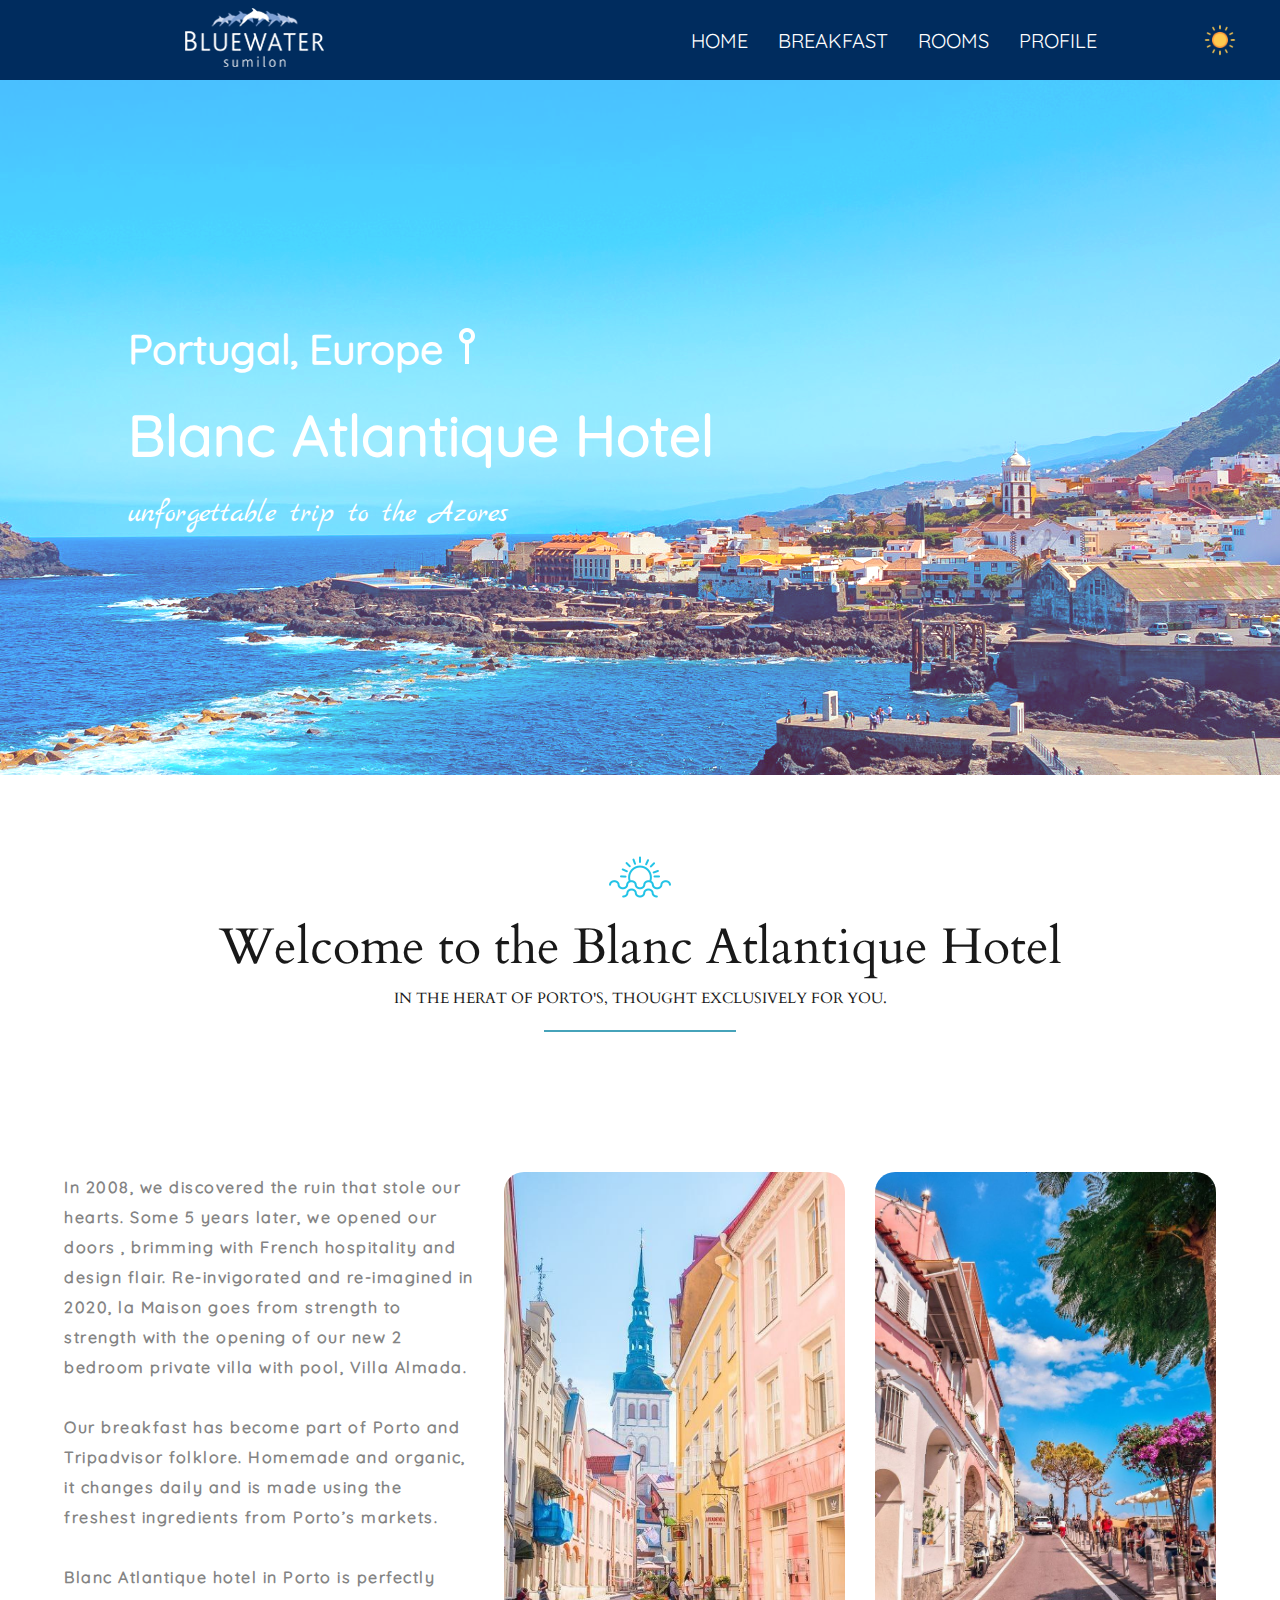
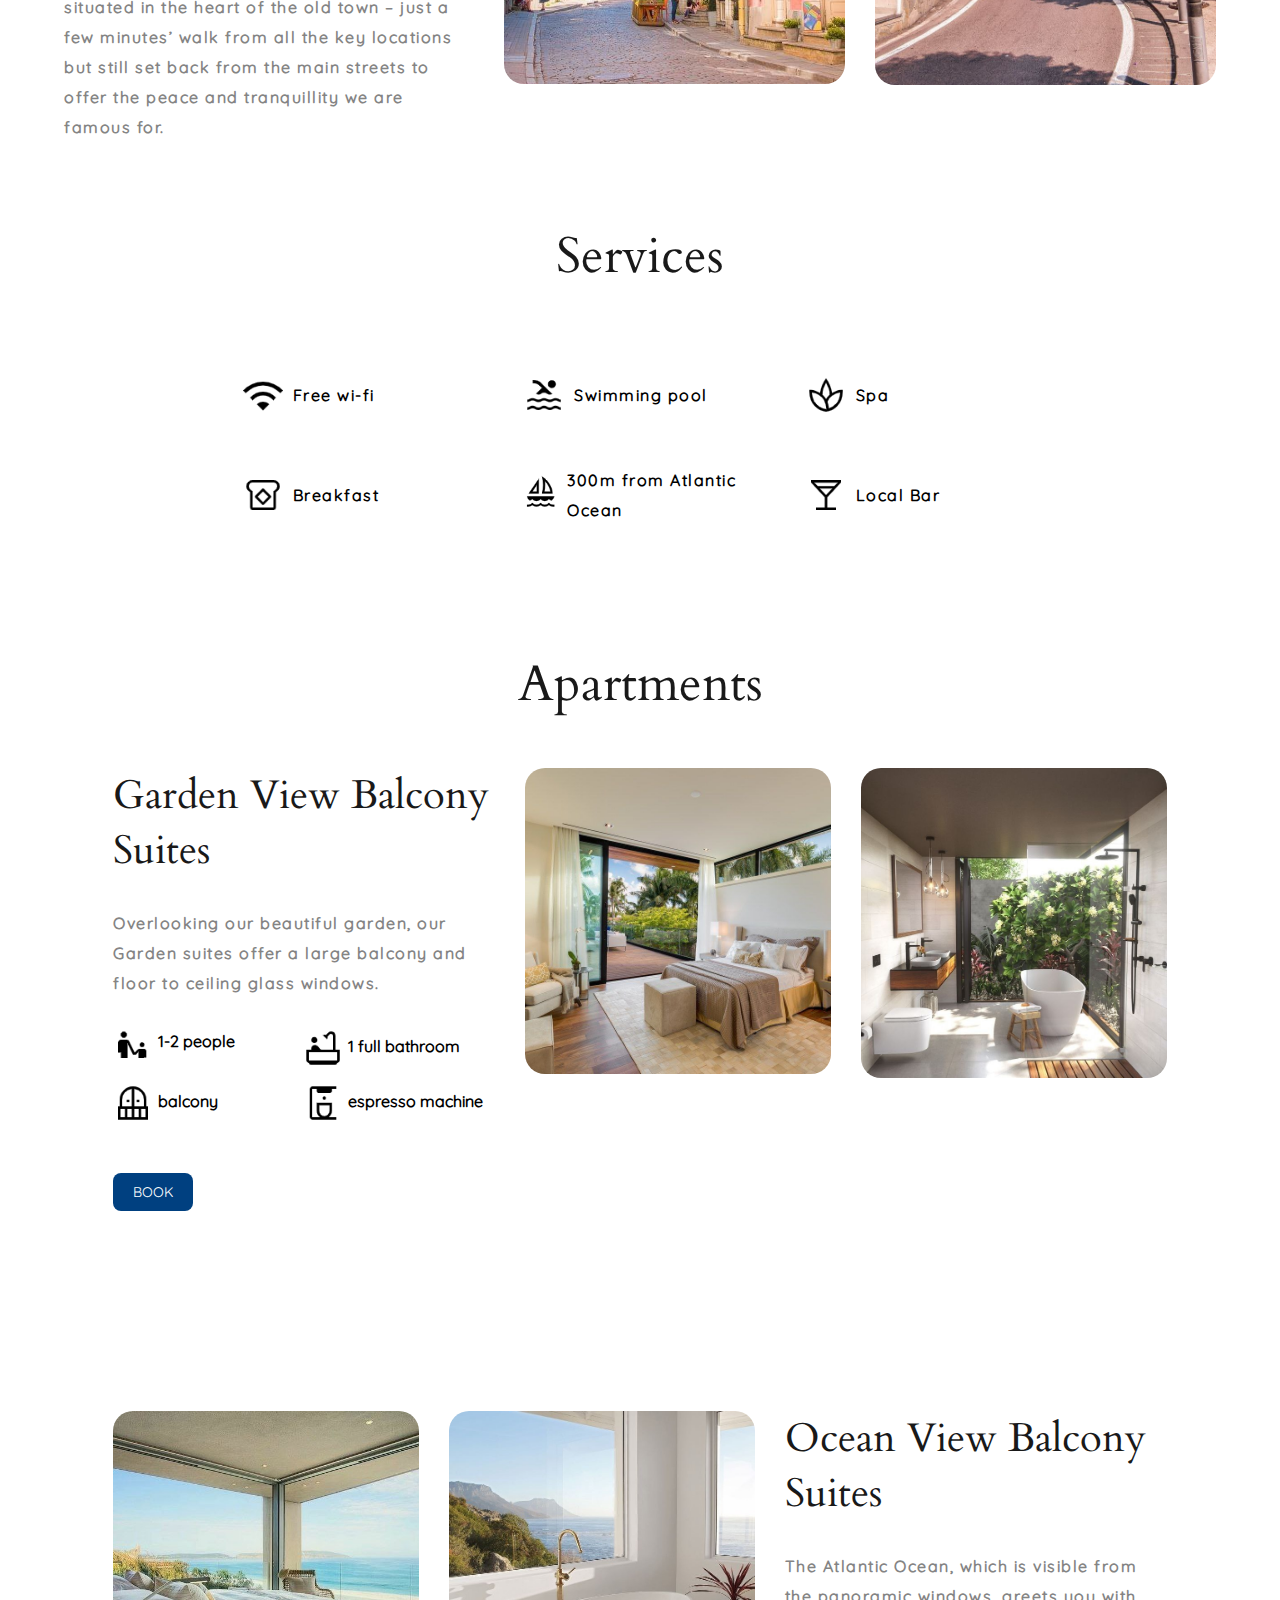
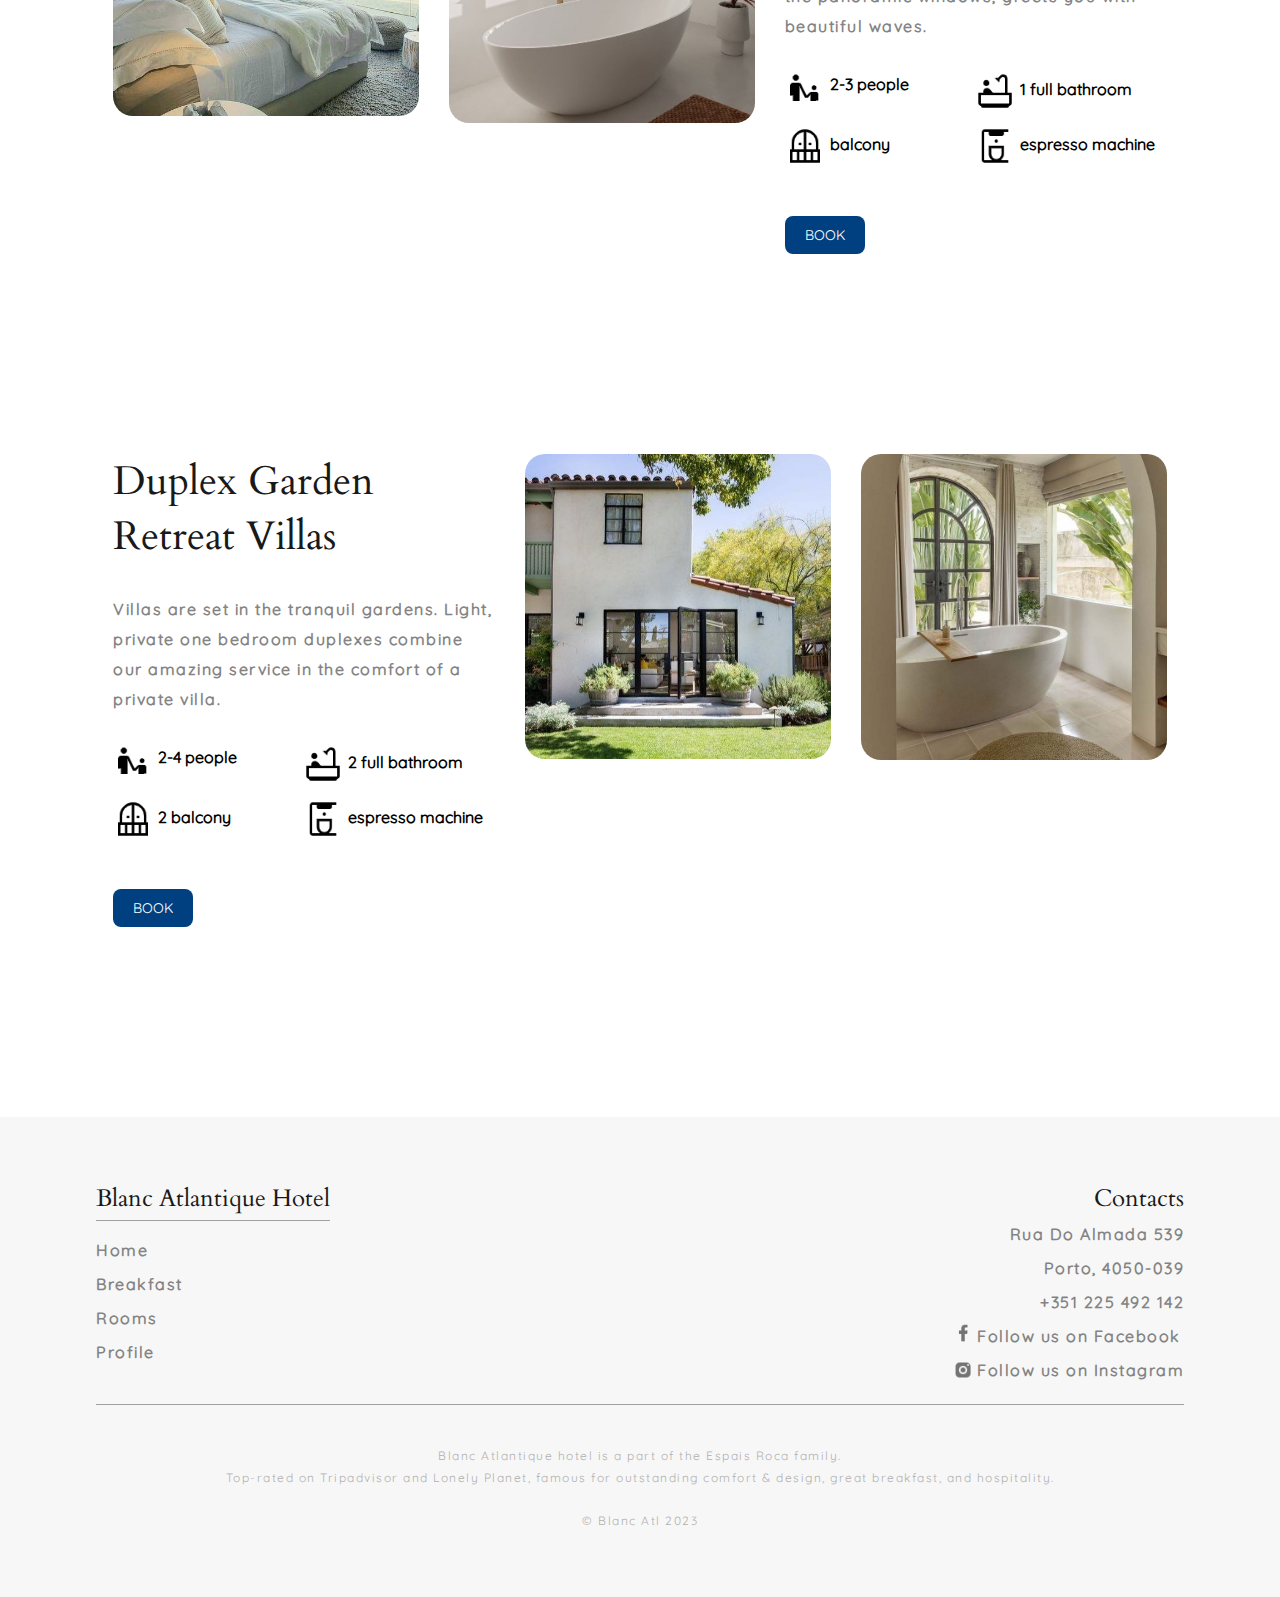
<file: index.html>
<!DOCTYPE html>
<html lang="en">

<head>
    <meta charset="UTF-8">
    <meta http-equiv="X-UA-Compatible" content="IE=edge">
    <meta name="viewport" content="width=device-width, initial-scale=1.0">
    <title>Blanc Atlantique Hotel site</title>

    <link rel="preconnect" href="https://fonts.googleapis.com">
    <link rel="preconnect" href="https://fonts.gstatic.com" crossorigin>
    <link href="https://fonts.googleapis.com/css2?family=Marck+Script&display=swap" rel="stylesheet">


    <link rel="preconnect" href="https://fonts.googleapis.com">
    <link rel="preconnect" href="https://fonts.gstatic.com" crossorigin>
    <link href="https://fonts.googleapis.com/css2?family=Cardo&family=EB+Garamond&family=Josefin+Slab:wght@600&family=Marck+Script&family=Prompt:wght@300&display=swap"
        rel="stylesheet">

    <link href="./styles/style.css" rel="stylesheet" >
    <link href="./styles/header.css" rel="stylesheet" >
    <link href="./styles/apartaments.css" rel="stylesheet" >
    <link href="./styles/about.css" rel="stylesheet" >
    <link href="./styles/services.css" rel="stylesheet" >
    <link href="./styles/footer.css" rel="stylesheet" >

</head>

<body>
    <div class="navigationPanel">
        <a href="index.html">
            <img class="dolphinImg" src="./img/dolphins.png" alt="Logo">
        </a>


        <!-- кнопка-бургер -->
        <div class="burger" id="burger">
            <span></span>
            <span></span>
            <span></span>
        </div>

        <!-- навигация -->
        <nav class="headerLinks" id="nav-menu">
            <a href="./index.html">HOME</a>
            <a href="./breakfast.html">BREAKFAST</a>
            <a href="./index.html#rooms">ROOMS</a>
            <a href="profile.html">PROFILE</a>
        </nav>

        <button id="theme-toggle" class="theme-toggle" aria-label="Toggle theme">
            <img id="theme-icon" src="./img/header/sun.png" alt="Light mode">
        </button>
    </div>
    <header class="header">

        <div class="slider" id="slider">
            <img class="slide" data-light="./img/banner.png" data-dark="./img/dark_banner1.png" src="./img/banner.png" alt="Slide 1">
            <img class="slide" data-light="./img/banner1.jpeg" data-dark="./img/dark_banner2.jpeg" src="./img/banner1.jpeg" alt="Slide 2">
        </div>

        <div class="headerTxt">
            <h1 class="placeTxt">Portugal, Europe</h1>
            <h1 class="hotelNameTxt">Blanc Atlantique Hotel</h1>
            <p class="subHeaderTxt">unforgettable trip to the Azores</p>
        </div>
    </header>

    <div class="main">
        <div class="emblem"><img src="./img/about/sunset.png" alt="emblem"></div>

        <div class="welTxtBlock">
            <h1 class="mainTxt">Welcome to the Blanc Atlantique Hotel</h1>
            <p class="subWelTxt">IN THE HERAT OF PORTO'S, THOUGHT EXCLUSIVELY FOR YOU.</p>
        </div>
        <div class="line"></div>

        <div class="aboutUsBlock">
            <div class="aboutHotelTxtBlock">
                <p class="aboutHotelTxt">
                    In 2008, we discovered the ruin that stole our hearts. Some 5 years later, we opened our doors
                    , brimming with French hospitality and design flair. Re-invigorated and re-imagined
                    in
                    2020,
                    la Maison goes from strength to strength with the opening of our new 2 bedroom private villa with
                    pool,
                    Villa Almada.
                    <br><br>
                    Our breakfast has become part of Porto and Tripadvisor folklore. Homemade and organic, it changes
                    daily and is made using the freshest ingredients from Porto’s markets.
                    <br><br>
                    Blanc Atlantique hotel in Porto is perfectly situated in the heart of the old town – just a few
                    minutes’ walk from all the key locations but still set back from the main streets to offer the peace
                    and tranquillity we are famous for.
                </p>
            </div>
            <div class="imgBlock"><img class="imgBlock" src="./img/about/pic1.jpg" alt="portugal_photo_1"></div>
            <div class="imgBlock"><img class="imgBlock" src="./img/about/pic2.jpg" alt="portugal_photo_2"></div>
        </div>

    </div>

    <div class="services">
        <div class="services-wrapper">
            <h1 class="mainTxt mainServTxt">Services</h1>
            <div class="servGrid">
                <p class="servTxt freeWifi">Free wi-fi</p>
                <p class="servTxt swPool">Swimming pool</p>
                <p class="servTxt spa">Spa</p>
                <p class="servTxt breakfast">Breakfast</p>
                <p class="servTxt  disToOcean">300m from Atlantic Ocean</p>
                <p class="servTxt locBar">Local Bar</p>
            </div>
        </div>
    </div>

    <div class="apartments" id="rooms">

        <h1 class="apartmentsWelcomeTxt mainTxt">Apartments</h1>

        <div class="apartmentBlock">

            <div class="apartmentInfo">
                <h1 class="apartName">Garden View Balcony Suites</h1>
                <p class="apartDescribe">Overlooking our beautiful garden,
                    our Garden suites offer a large balcony and
                    floor to ceiling glass windows.</p>
                <div class="apartmentServices">
                    <p class="peopleNum apartServTxt">1-2 people</p>
                    <p class="bathNum apartServTxt">1 full bathroom</p>
                    <p class="balconyNum apartServTxt">balcony</p>
                    <p class="coffeeMachine apartServTxt">espresso machine</p>

                </div>
                <button class="bookBtn" data-type="Garden">BOOK</button>
            </div>

            <div><img class="apartmentPic" src="./img/apartaments/apartment1.jpg" alt="Garden View apartament" ></div>
            <div><img class="apartmentPic " src="./img/apartaments/bath1.jpg" alt="Garden View bath"></div>

        </div>

        <div class="apartmentBlock apartmentBlock2">
            <div><img class="apartmentPic" src="./img/apartaments/apartment2.jpg" alt="Ocean View apartament" ></div>

            <div><img class="apartmentPic " src="./img/apartaments/bath2.png" alt="Ocean View bath" ></div>

            <div class="apartmentInfo">
                <h1 class="apartName">Ocean View Balcony Suites</h1>
                <p class="apartDescribe">The Atlantic Ocean, which is visible from the panoramic windows, greets you
                    with beautiful waves.</p>
                <div class="apartmentServices">
                    <p class="peopleNum apartServTxt">2-3 people</p>
                    <p class="bathNum apartServTxt">1 full bathroom</p>
                    <p class="balconyNum apartServTxt">balcony</p>
                    <p class="coffeeMachine apartServTxt">espresso machine</p>

                </div>
                <button class="bookBtn" data-type="Ocean">BOOK</button>
            </div>
        </div>

        <div class="apartmentBlock">

            <div class="apartmentInfo">
                <h1 class="apartName">Duplex Garden Retreat Villas</h1>
                <p class="apartDescribe">Villas are set in the tranquil gardens. Light, private one bedroom duplexes
                    combine our amazing service in the comfort of a private villa.</p>
                <div class="apartmentServices">
                    <p class="peopleNum apartServTxt">2-4 people</p>
                    <p class="bathNum apartServTxt">2 full bathroom</p>
                    <p class="balconyNum apartServTxt">2 balcony</p>
                    <p class="coffeeMachine apartServTxt">espresso machine</p>
                </div>
                <button class="bookBtn" data-type="Duplex">BOOK</button>
            </div>

            <div><img class="apartmentPic" src="./img/apartaments/villa.jpg" alt="Duplex Villa apartament"></div>
            <div><img class="apartmentPic " src="./img/apartaments/bath3.jpg" alt="Duplex Villa apartament"></div>

        </div>
    </div>

    <div class="footer">
        <div class="fBlock">
            <div class="footerContent">
                <div class="hotelDescribe">
                    <h1 class="footerMainTxt">Blanc Atlantique Hotel</h1>
                    <div><a href="./index.html" class="footerTxt footerA">Home</a></div>
                    <div><a href="./breakfast.html" class="footerTxt footerA">Breakfast</a></div>
                    <div><a href="./index.html#rooms" class="footerTxt footerA">Rooms</a></div>
                    <div><a href="./profile.html" class="footerTxt footerA">Profile</a></div>
                </div>

                <div class="hotelInfo">
                    <h1 class="footerContactTxt">Contacts</h1>
                    <p class="footerTxt">Rua Do Almada 539</p>
                    <p class="footerTxt">Porto, 4050-039</p>
                    <p class="footerTxt">+351 225 492 142</p>
                    <div><a href="#" class="footerTxt facebkRef footerA"> Follow us on Facebook</a></div>
                    <div><a href="#" class="footerTxt instRef footerA"> Follow us on Instagram</a></div>
                </div>
            </div>
            <p class="underFooterTxt">Blanc Atlantique hotel is a part of the Espais Roca family.<br>
                Top-rated on Tripadvisor and Lonely Planet, famous for outstanding comfort & design, great breakfast,
                and
                hospitality.
                <br><br>© Blanc Atl 2023
            </p>
        </div>
    </div>

    <script src="./js/auth.js"></script>
    <script>
        // Обработка кнопок BOOK на index.html
        document.querySelectorAll('.bookBtn').forEach(btn => {
            btn.addEventListener('click', () => {
                const current = window.auth.getCurrent();
                if (!current) {
                    location.href = 'profile.html';
                } else {
                    const type = btn.dataset.type;
                    location.href = `booking.html?type=${type}`;
                }
            });
        });
    </script>
    <script>
        document.addEventListener('DOMContentLoaded', () => {
            const burger = document.getElementById('burger');
            const menu = document.getElementById('nav-menu');

            burger.addEventListener('click', () => {
                menu.classList.toggle('active');
                burger.classList.toggle('active');
            });
        });
    </script>
    <script>
        (function () {
            const toggleBtn = document.getElementById('theme-toggle');
            const themeIcon = document.getElementById('theme-icon');
            const storedTheme = localStorage.getItem('theme') || 'light';

            // Установить сохранённую тему
            document.body.classList.toggle('dark', storedTheme === 'dark');
            themeIcon.src = storedTheme === 'dark' ? './img/header/moon.png' : './img/header/sun.png';
            themeIcon.alt = storedTheme === 'dark' ? 'Dark mode' : 'Light mode';

            toggleBtn.addEventListener('click', () => {
                const isDark = document.body.classList.toggle('dark');
                // Меняем иконку
                themeIcon.src = isDark ? './img/header/moon.png' : './img/header/sun.png';
                themeIcon.alt = isDark ? 'Dark mode' : 'Light mode';
                // Запомним выбор
                localStorage.setItem('theme', isDark ? 'dark' : 'light');
            });
        })();
    </script>
    <script src="./js/slider.js"></script>
</body>

</html>
</file>
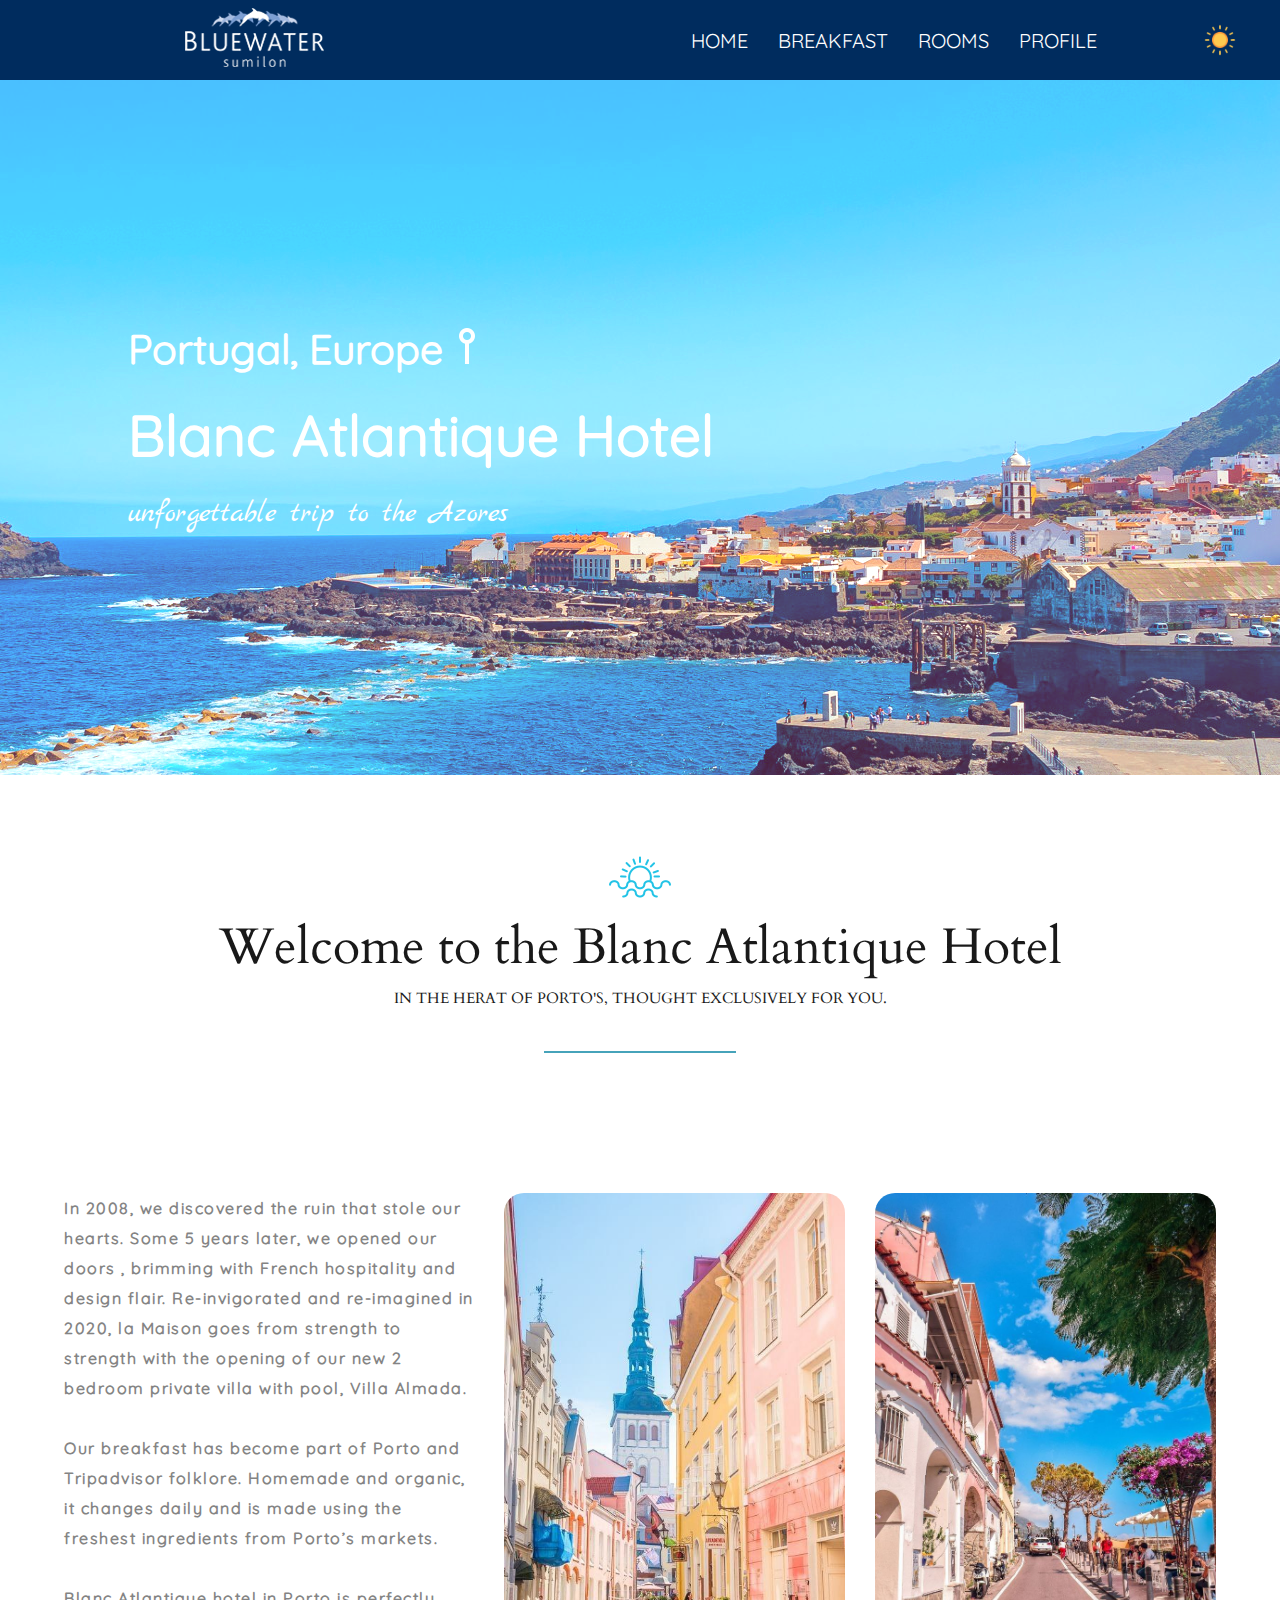
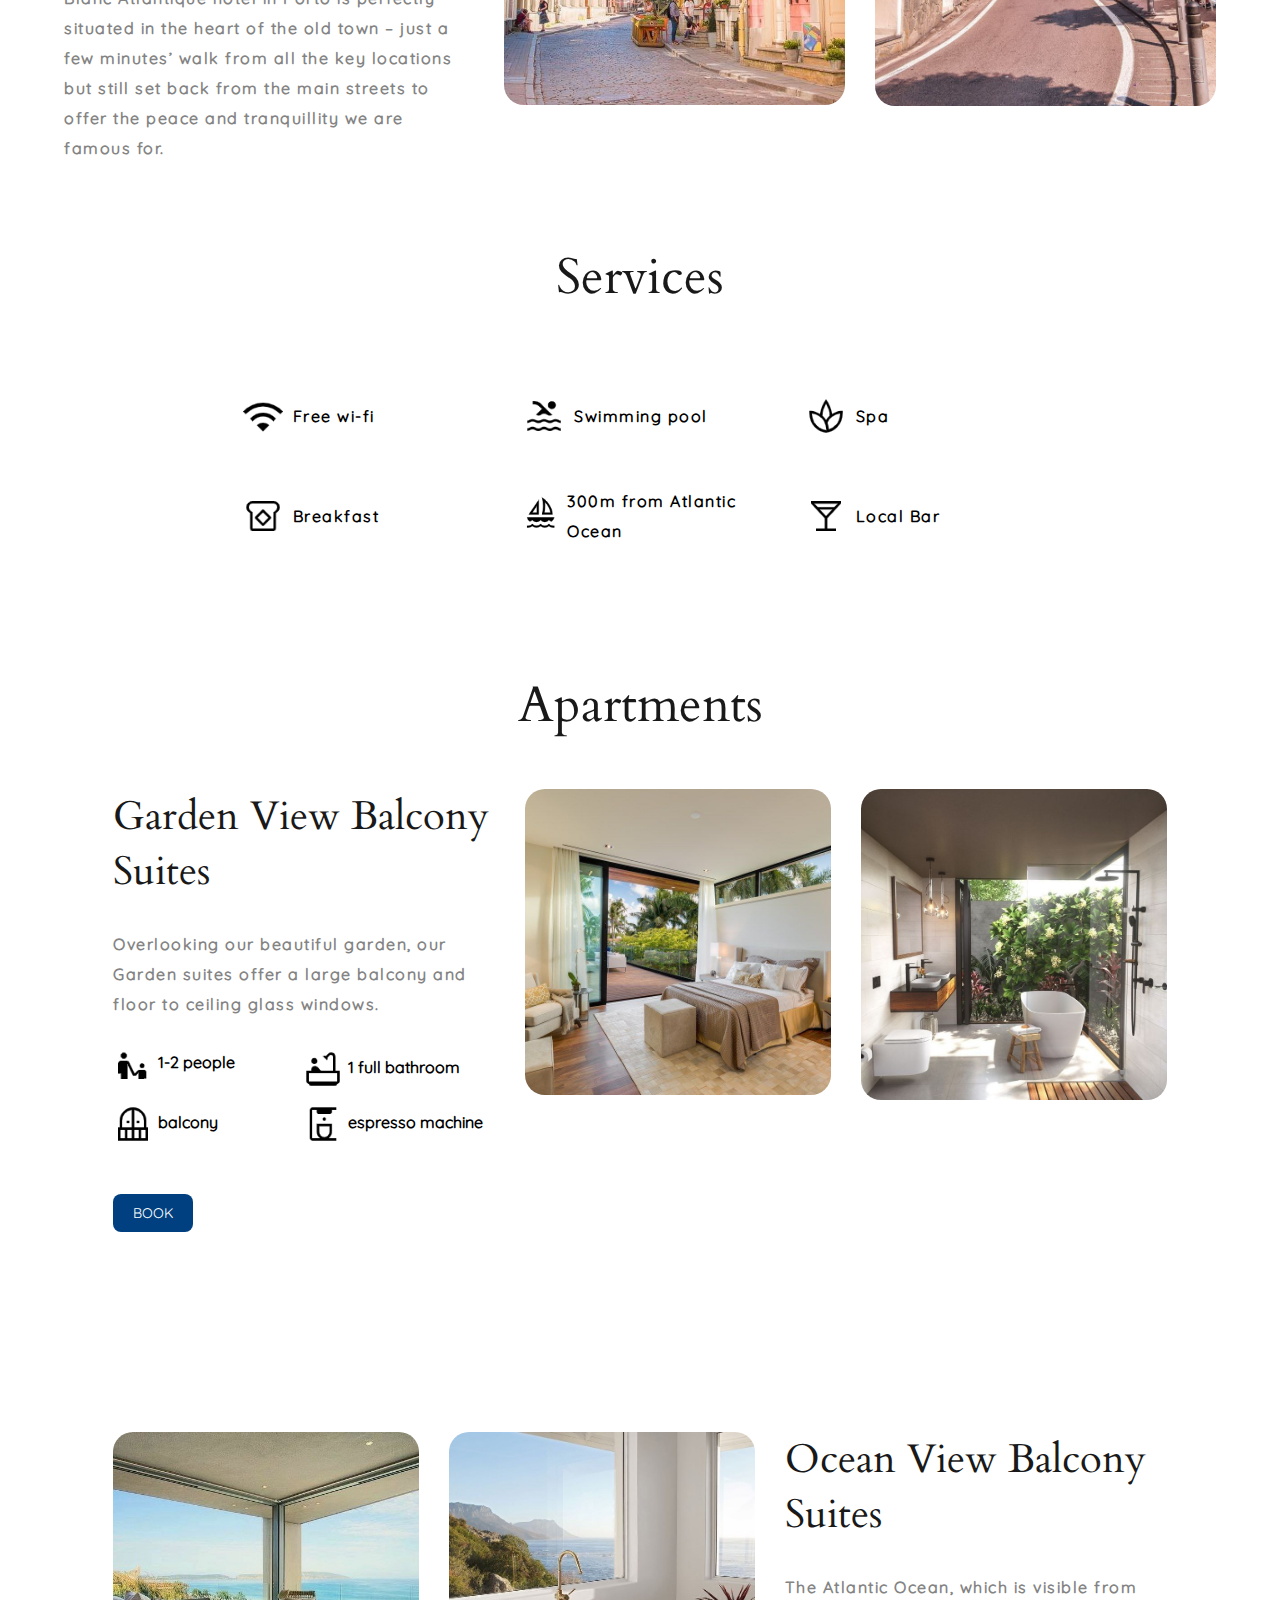
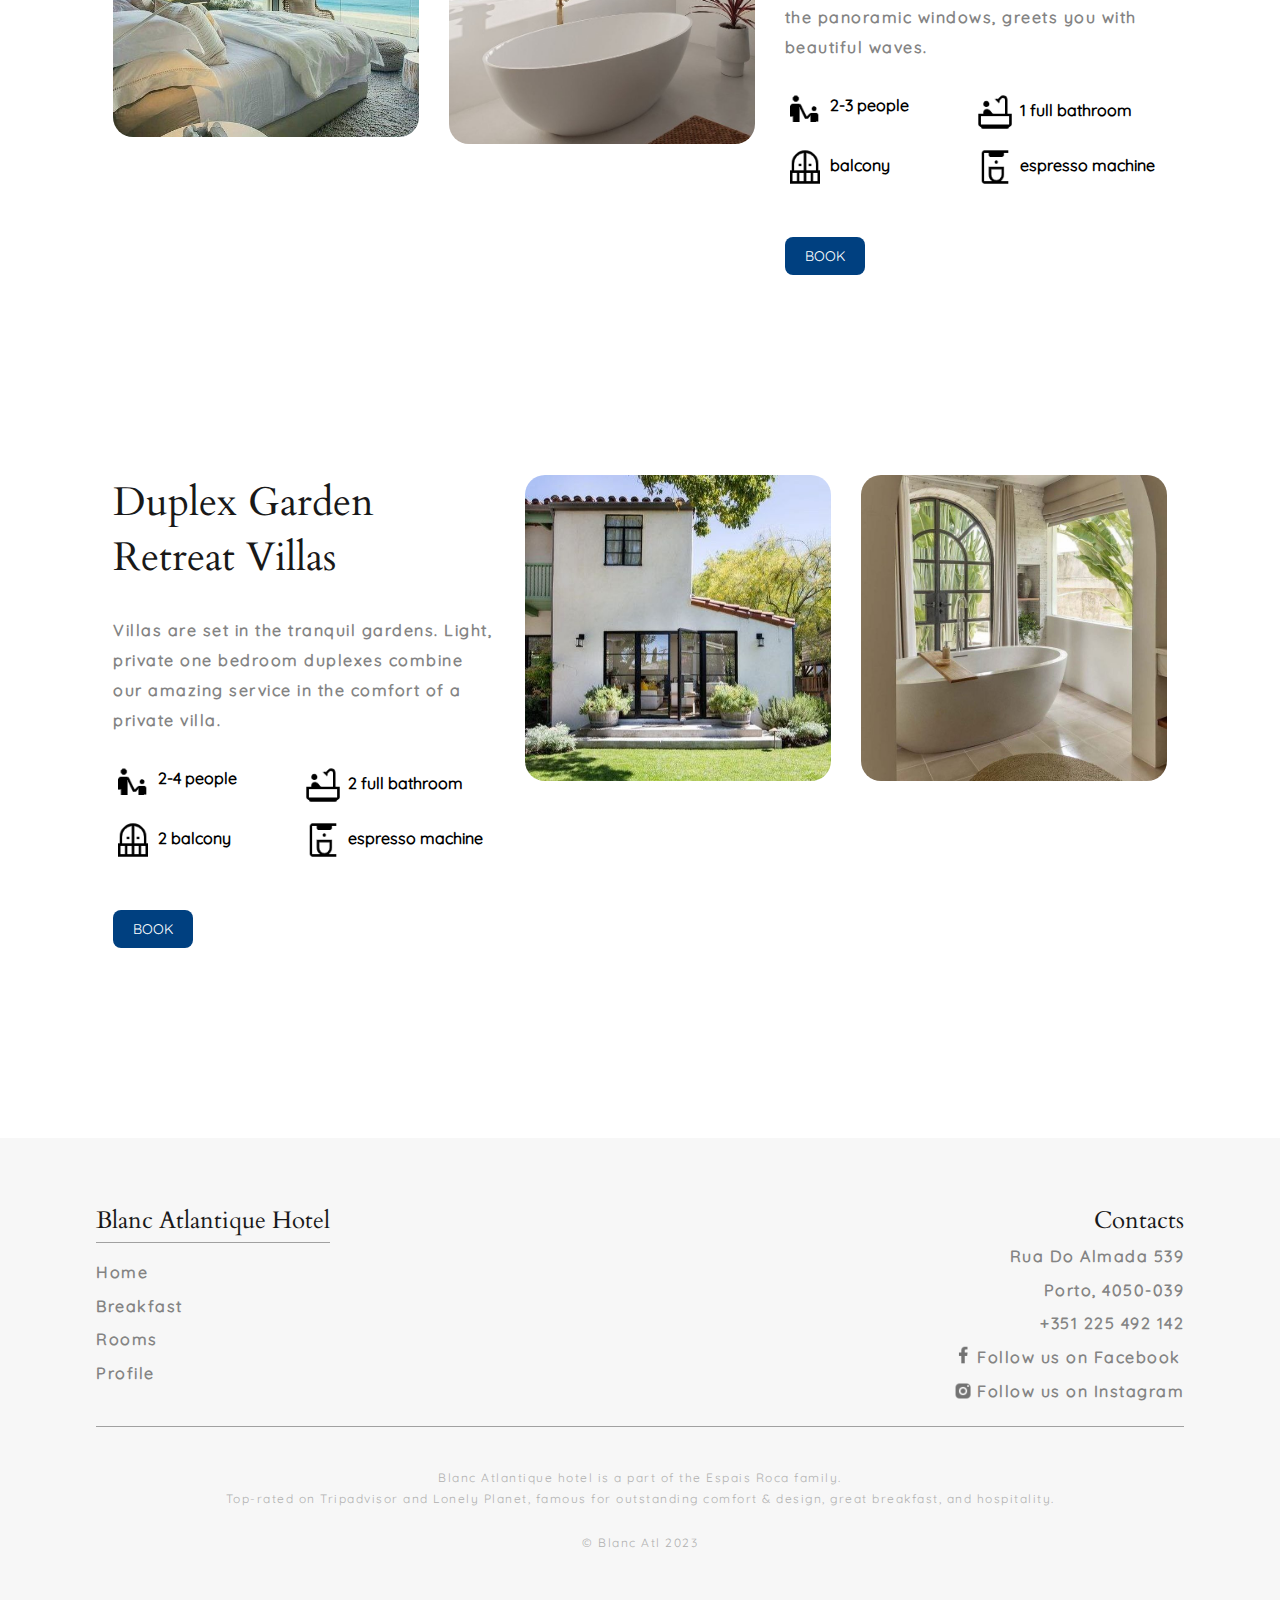
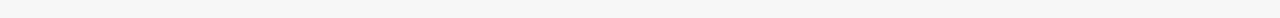
<file: hotelSite/index.html>
<!DOCTYPE html>
<html lang="en">

<head>
    <meta charset="UTF-8">
    <meta http-equiv="X-UA-Compatible" content="IE=edge">
    <meta name="viewport" content="width=device-width, initial-scale=1.0">
    <title>Blanc Atlantique Hotel site</title>

    <link rel="preconnect" href="https://fonts.googleapis.com">
    <link rel="preconnect" href="https://fonts.gstatic.com" crossorigin>
    <link href="https://fonts.googleapis.com/css2?family=Marck+Script&display=swap" rel="stylesheet">


    <link rel="preconnect" href="https://fonts.googleapis.com">
    <link rel="preconnect" href="https://fonts.gstatic.com" crossorigin>
    <link href="https://fonts.googleapis.com/css2?family=Cardo&family=EB+Garamond&family=Josefin+Slab:wght@600&family=Marck+Script&family=Prompt:wght@300&display=swap"
        rel="stylesheet">

    <link href="./styles/style.css" rel="stylesheet" />
    <link href="./styles/header.css" rel="stylesheet" />
    <link href="./styles/apartaments.css" rel="stylesheet" />
    <link href="./styles/about.css" rel="stylesheet" />
    <link href="./styles/services.css" rel="stylesheet" />
    <link href="./styles/footer.css" rel="stylesheet" />

</head>

<body>
    <div class="navigationPanel">
        <a href="index.html">
            <img class="dolphinImg" src="./img/dolphins.png" alt="Logo">
        </a>


        <!-- кнопка-бургер -->
        <div class="burger" id="burger">
            <span></span>
            <span></span>
            <span></span>
        </div>

        <!-- навигация -->
        <nav class="headerLinks" id="nav-menu">
            <a href="./index.html">HOME</a>
            <a href="./breakfast.html">BREAKFAST</a>
            <a href="./index.html#rooms">ROOMS</a>
            <a href="profile.html">PROFILE</a>
        </nav>

        <button id="theme-toggle" class="theme-toggle" aria-label="Toggle theme">
            <img id="theme-icon" src="./img/header/sun.png" alt="Light mode">
        </button>
    </div>
    <header class="header">

        <div class="slider" id="slider">
            <img class="slide" data-light="./img/banner.png" data-dark="./img/dark_banner1.png" src="" alt="Slide 1">
            <img class="slide" data-light="./img/banner1.jpeg" data-dark="./img/dark_banner2.jpeg" src="" alt="Slide 2">
        </div>

        <div class="headerTxt">
            <h1 class="placeTxt">Portugal, Europe</h1>
            <h1 class="hotelNameTxt">Blanc Atlantique Hotel</h1>
            <p class="subHeaderTxt">unforgettable trip to the Azores</p>
        </div>
    </header>

    <div class="main">
        <div class="emblem"><img src="./img/about/sunset.png" alt="emblem"/></div>

        <div class="welTxtBlock">
            <h1 class="mainTxt">Welcome to the Blanc Atlantique Hotel</h1>
            <p class="subWelTxt">IN THE HERAT OF PORTO'S, THOUGHT EXCLUSIVELY FOR YOU.</p>
        </div>
        <h1 class="line"></h1>

        <div class="aboutUsBlock">
            <div class="aboutHotelTxtBlock">
                <p class="aboutHotelTxt">
                    In 2008, we discovered the ruin that stole our hearts. Some 5 years later, we opened our doors
                    , brimming with French hospitality and design flair. Re-invigorated and re-imagined
                    in
                    2020,
                    la Maison goes from strength to strength with the opening of our new 2 bedroom private villa with
                    pool,
                    Villa Almada.
                    <br><br>
                    Our breakfast has become part of Porto and Tripadvisor folklore. Homemade and organic, it changes
                    daily and is made using the freshest ingredients from Porto’s markets.
                    <br><br>
                    Blanc Atlantique hotel in Porto is perfectly situated in the heart of the old town – just a few
                    minutes’ walk from all the key locations but still set back from the main streets to offer the peace
                    and tranquillity we are famous for.
                </p>
            </div>
            <div class="imgBlock"><img class="imgBlock" src="./img/about/pic1.jpg" alt="portugal_photo_1"/></div>
            <div class="imgBlock"><img class="imgBlock" src="./img/about/pic2.jpg" alt="portugal_photo_2"/></div>
        </div>

    </div>

    <div class="services">
        <div class="services-wrapper">
            <h1 class="mainTxt mainServTxt">Services</h1>
            <div class="servGrid">
                <p class="servTxt freeWifi">Free wi-fi</p>
                <p class="servTxt swPool">Swimming pool</p>
                <p class="servTxt spa">Spa</p>
                <p class="servTxt breakfast">Breakfast</p>
                <p class="servTxt  disToOcean">300m from Atlantic Ocean</p>
                <p class="servTxt locBar">Local Bar</p>
            </div>
        </div>
    </div>

    <div class="apartments" id="rooms">

        <h1 class="apartmentsWelcomeTxt mainTxt">Apartments</h1>

        <div class="apartmentBlock">

            <div class="apartmentInfo">
                <h1 class="apartName">Garden View Balcony Suites</h1>
                <p class="apartDescribe">Overlooking our beautiful garden,
                    our Garden suites offer a large balcony and
                    floor to ceiling glass windows.</p>
                <div class="apartmentServices">
                    <p class="peopleNum apartServTxt">1-2 people</p>
                    <p class="bathNum apartServTxt">1 full bathroom</p>
                    <p class="balconyNum apartServTxt">balcony</p>
                    <p class="coffeeMachine apartServTxt">espresso machine</p>

                </div>
                <button class="bookBtn" data-type="Garden">BOOK</button>
            </div>

            <div><img class="apartmentPic" src="./img/apartaments/apartment1.jpg" alt="Garden View apartament" /></div>
            <div><img class="apartmentPic " src="./img/apartaments/bath1.jpg" alt="Garden View bath"/></div>

        </div>

        <div class="apartmentBlock apartmentBlock2">
            <div><img class="apartmentPic" src="./img/apartaments/apartment2.jpg" alt="Ocean View apartament" /></div>

            <div><img class="apartmentPic " src="./img/apartaments/bath2.png" alt="Ocean View bath" /></div>

            <div class="apartmentInfo">
                <h1 class="apartName">Ocean View Balcony Suites</h1>
                <p class="apartDescribe">The Atlantic Ocean, which is visible from the panoramic windows, greets you
                    with beautiful waves.</p>
                <div class="apartmentServices">
                    <p class="peopleNum apartServTxt">2-3 people</p>
                    <p class="bathNum apartServTxt">1 full bathroom</p>
                    <p class="balconyNum apartServTxt">balcony</p>
                    <p class="coffeeMachine apartServTxt">espresso machine</p>

                </div>
                <button class="bookBtn" data-type="Ocean">BOOK</button>
            </div>
        </div>

        <div class="apartmentBlock">

            <div class="apartmentInfo">
                <h1 class="apartName">Duplex Garden Retreat Villas</h1>
                <p class="apartDescribe">Villas are set in the tranquil gardens. Light, private one bedroom duplexes
                    combine our amazing service in the comfort of a private villa.</p>
                <div class="apartmentServices">
                    <p class="peopleNum apartServTxt">2-4 people</p>
                    <p class="bathNum apartServTxt">2 full bathroom</p>
                    <p class="balconyNum apartServTxt">2 balcony</p>
                    <p class="coffeeMachine apartServTxt">espresso machine</p>
                </div>
                <button class="bookBtn" data-type="Duplex">BOOK</button>
            </div>

            <div><img class="apartmentPic" src="./img/apartaments/villa.jpg" alt="Duplex Villa apartament"/></div>
            <div><img class="apartmentPic " src="./img/apartaments/bath3.jpg" alt="Duplex Villa apartament"/></div>

        </div>
    </div>

    <div class="footer">
        <div class="fBlock">
            <div class="footerContent">
                <div class="hotelDescribe">
                    <h1 class="footerMainTxt">Blanc Atlantique Hotel</h1>
                    <div><a href="./index.html" class="footerTxt footerA">Home</a></div>
                    <div><a href="./breakfast.html" class="footerTxt footerA">Breakfast</a></div>
                    <div><a href="./index.html#rooms" class="footerTxt footerA">Rooms</a></div>
                    <div><a href="./profile.html" class="footerTxt footerA">Profile</a></div>
                </div>

                <div class="hotelInfo">
                    <h1 class="footerContactTxt">Contacts</h1>
                    <p class="footerTxt">Rua Do Almada 539</p>
                    <p class="footerTxt">Porto, 4050-039</p>
                    <p class="footerTxt">+351 225 492 142</p>
                    <div><a href="#" class="footerTxt facebkRef footerA"> Follow us on Facebook</a></div>
                    <div><a href="#" class="footerTxt instRef footerA"> Follow us on Instagram</a></div>
                </div>
            </div>
            <p class="underFooterTxt">Blanc Atlantique hotel is a part of the Espais Roca family.<br>
                Top-rated on Tripadvisor and Lonely Planet, famous for outstanding comfort & design, great breakfast,
                and
                hospitality.
                <br><br>© Blanc Atl 2023
            </p>
        </div>
    </div>

    <script src="./js/auth.js"></script>
    <script>
        // Обработка кнопок BOOK на index.html
        document.querySelectorAll('.bookBtn').forEach(btn => {
            btn.addEventListener('click', () => {
                const current = window.auth.getCurrent();
                if (!current) {
                    location.href = 'profile.html';
                } else {
                    const type = btn.dataset.type;
                    location.href = `booking.html?type=${type}`;
                }
            });
        });
    </script>
    <script>
        document.addEventListener('DOMContentLoaded', () => {
            const burger = document.getElementById('burger');
            const menu = document.getElementById('nav-menu');

            burger.addEventListener('click', () => {
                menu.classList.toggle('active');
                burger.classList.toggle('active');
            });
        });
    </script>
    <script>
        (function () {
            const toggleBtn = document.getElementById('theme-toggle');
            const themeIcon = document.getElementById('theme-icon');
            const storedTheme = localStorage.getItem('theme') || 'light';

            // Установить сохранённую тему
            document.body.classList.toggle('dark', storedTheme === 'dark');
            themeIcon.src = storedTheme === 'dark' ? './img/header/moon.png' : './img/header/sun.png';
            themeIcon.alt = storedTheme === 'dark' ? 'Dark mode' : 'Light mode';

            toggleBtn.addEventListener('click', () => {
                const isDark = document.body.classList.toggle('dark');
                // Меняем иконку
                themeIcon.src = isDark ? './img/header/moon.png' : './img/header/sun.png';
                themeIcon.alt = isDark ? 'Dark mode' : 'Light mode';
                // Запомним выбор
                localStorage.setItem('theme', isDark ? 'dark' : 'light');
            });
        })();
    </script>
    <script src="./js/slider.js"></script>
</body>

</html>
</file>
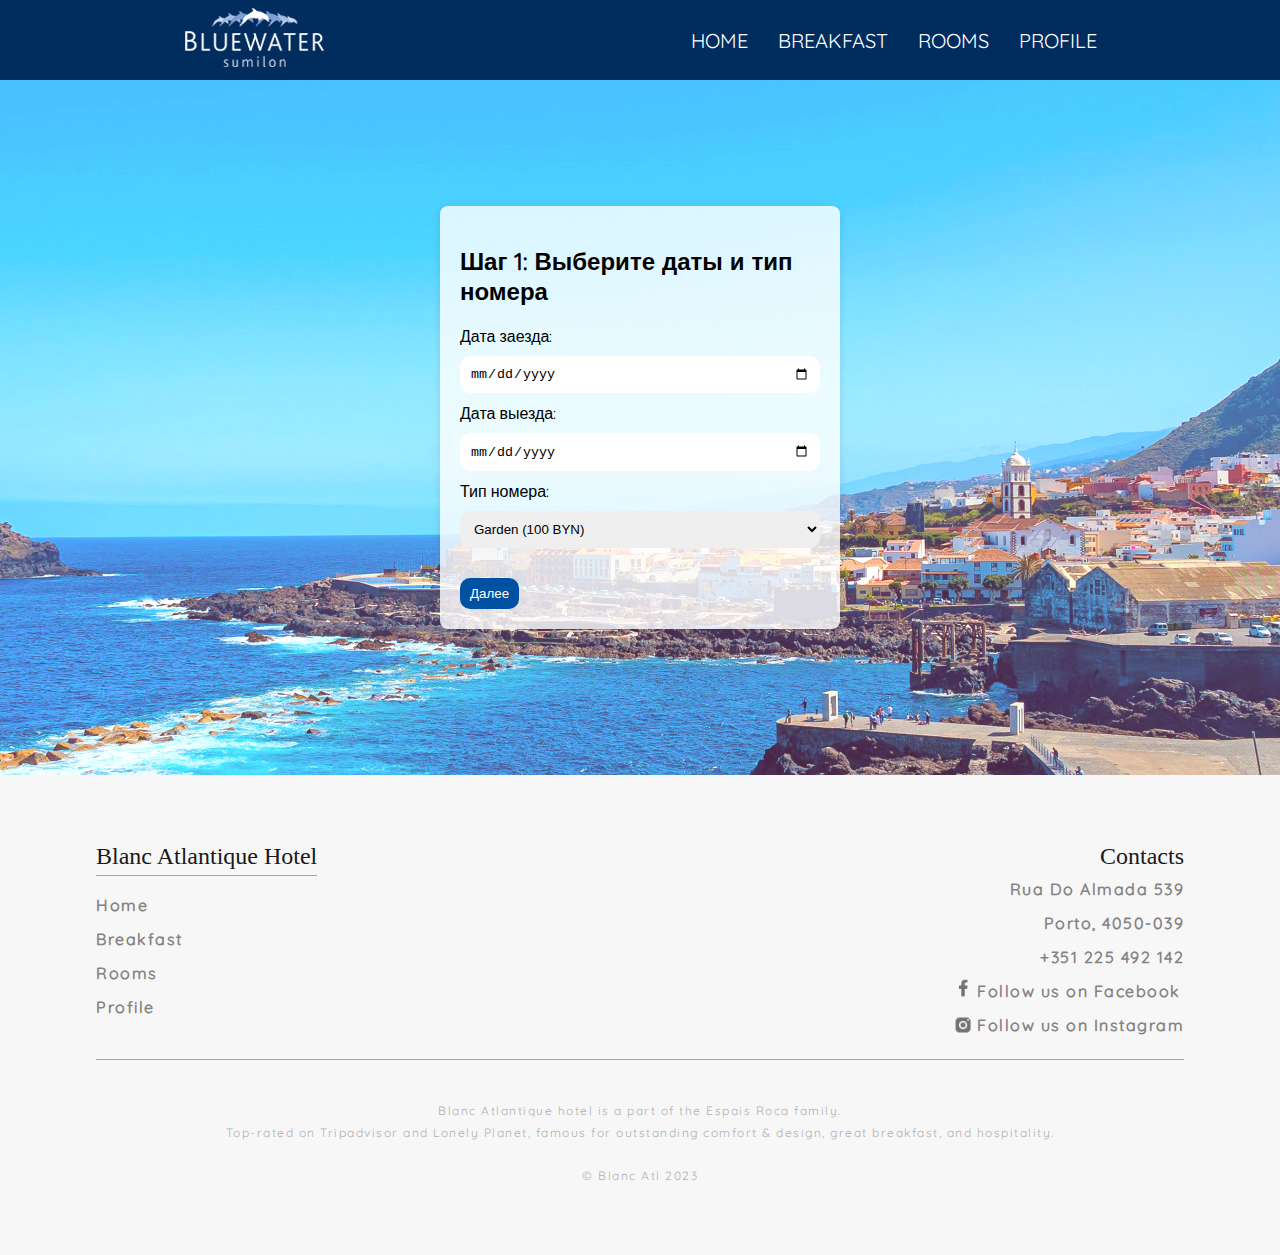
<file: booking.html>
<!DOCTYPE html>
<html lang="en">

<head>
  <meta charset="UTF-8">
  <meta name="viewport" content="width=device-width, initial-scale=1.0">
  <title>Booking</title>
  <link href="./styles/style.css" rel="stylesheet">
  <link href="./styles/header.css" rel="stylesheet" >
  <link href="./styles/booking.css" rel="stylesheet" >
  <link href="./styles/footer.css" rel="stylesheet" >
</head>

<body>
  <div class="navigationPanel">
    <a href="index.html">
      <img class="dolphinImg" src="./img/dolphins.png" alt="Logo">
    </a>

    <!-- кнопка-бургер -->
    <div class="burger" id="burger">
      <span></span>
      <span></span>
      <span></span>
    </div>

    <!-- навигация -->
    <nav class="headerLinks" id="nav-menu">
      <a href="./index.html">HOME</a>
      <a href="./breakfast.html">BREAKFAST</a>
      <a href="./index.html#rooms">ROOMS</a>
      <a href="profile.html">PROFILE</a>
    </nav>
  </div>

  <header class="booking-page">

    <main class="booking-wrapper">
      <form id="dates-form">
        <h2>Шаг 1: Выберите даты и тип номера</h2>
        <label>Дата заезда: <input type="date" id="arrive-date" required></label>
        <label>Дата выезда: <input type="date" id="leave-date" required></label>
        <label>Тип номера:
          <select id="room-type"></select>
        </label>
        <div class="booking_buttons_panel">
          <button type="submit">Далее</button>
        </div>
      </form>

      <form id="payment-form" class="hidden">
        <h2>Шаг 2: Оплата</h2>
        <label>Итоговая сумма:
          <input type="text" id="total-price" readonly>
        </label>
        <input type="text" id="card-number" maxlength="16" placeholder="Номер карты" required>
        <input type="text" id="card-cvv" maxlength="3" placeholder="CVV" required>
        <input type="month" id="card-expiry" required>
        <div class="booking_buttons_panel">
          <button type="button" id="back-btn">Назад</button>
          <button type="submit">Подтвердить бронь</button>
        </div>
      </form>
    </main>
  </header>




  <div class="footer">
    <div class="fBlock">
      <div class="footerContent">
        <div class="hotelDescribe">
          <h1 class="footerMainTxt">Blanc Atlantique Hotel</h1>
          <div><a href="./index.html" class="footerTxt footerA">Home</a></div>
          <div><a href="./breakfast.html" class="footerTxt footerA">Breakfast</a></div>
          <div><a href="./index.html#rooms" class="footerTxt footerA">Rooms</a></div>
          <div><a href="./profile.html" class="footerTxt footerA">Profile</a></div>
        </div>

        <div class="hotelInfo">
          <h1 class="footerContactTxt">Contacts</h1>
          <p class="footerTxt">Rua Do Almada 539</p>
          <p class="footerTxt">Porto, 4050-039</p>
          <p class="footerTxt">+351 225 492 142</p>
          <div><a href="#" class="footerTxt facebkRef footerA"> Follow us on Facebook</a></div>
          <div><a href="#" class="footerTxt instRef footerA"> Follow us on Instagram</a></div>
        </div>
      </div>
      <p class="underFooterTxt">Blanc Atlantique hotel is a part of the Espais Roca family.<br>
        Top-rated on Tripadvisor and Lonely Planet, famous for outstanding comfort & design, great breakfast,
        and
        hospitality.
        <br><br>© Blanc Atl 2023
      </p>
    </div>
  </div>

  <script src="./js/auth.js"></script>
  <script src="./js/booking.js"></script>
  <script>
    document.addEventListener('DOMContentLoaded', () => {
      const burger = document.getElementById('burger');
      const menu = document.getElementById('nav-menu');

      burger.addEventListener('click', () => {
        menu.classList.toggle('active');
        burger.classList.toggle('active');
      });
    });
  </script>
</body>

</html>
</file>
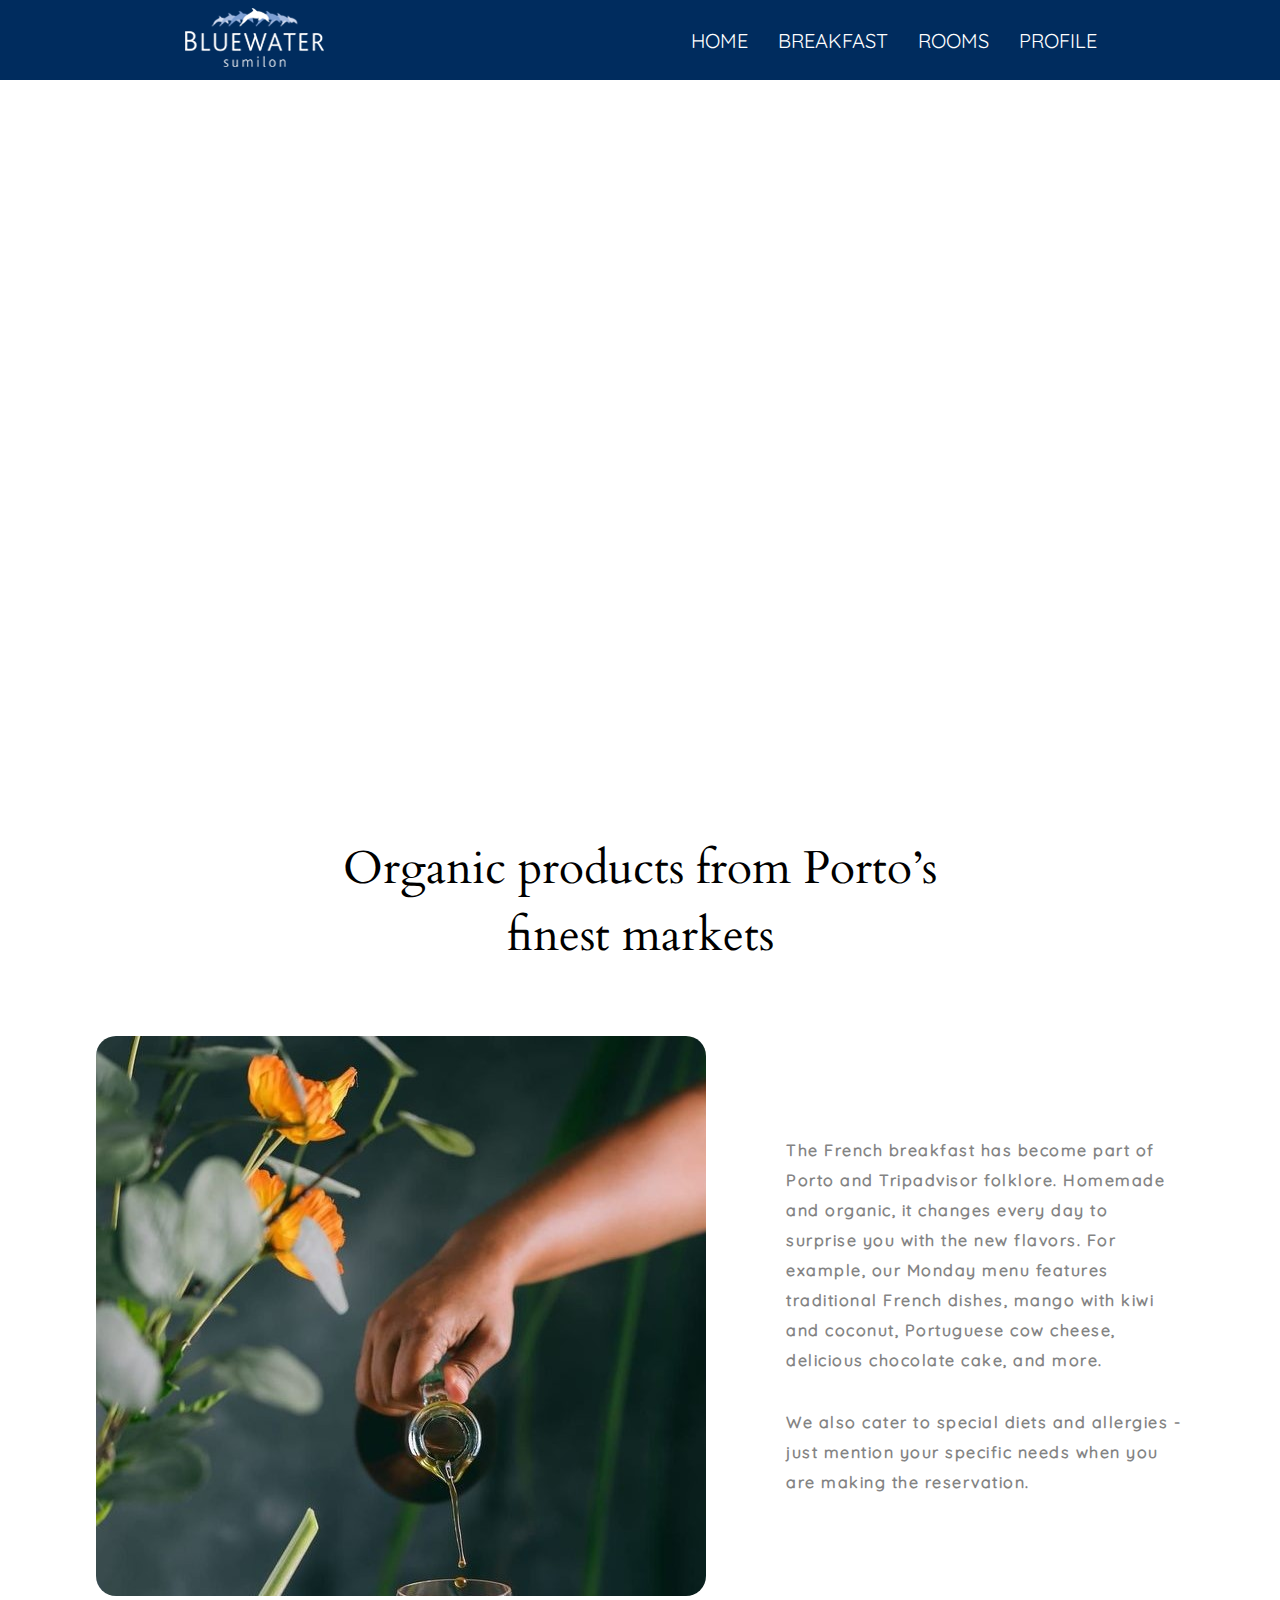
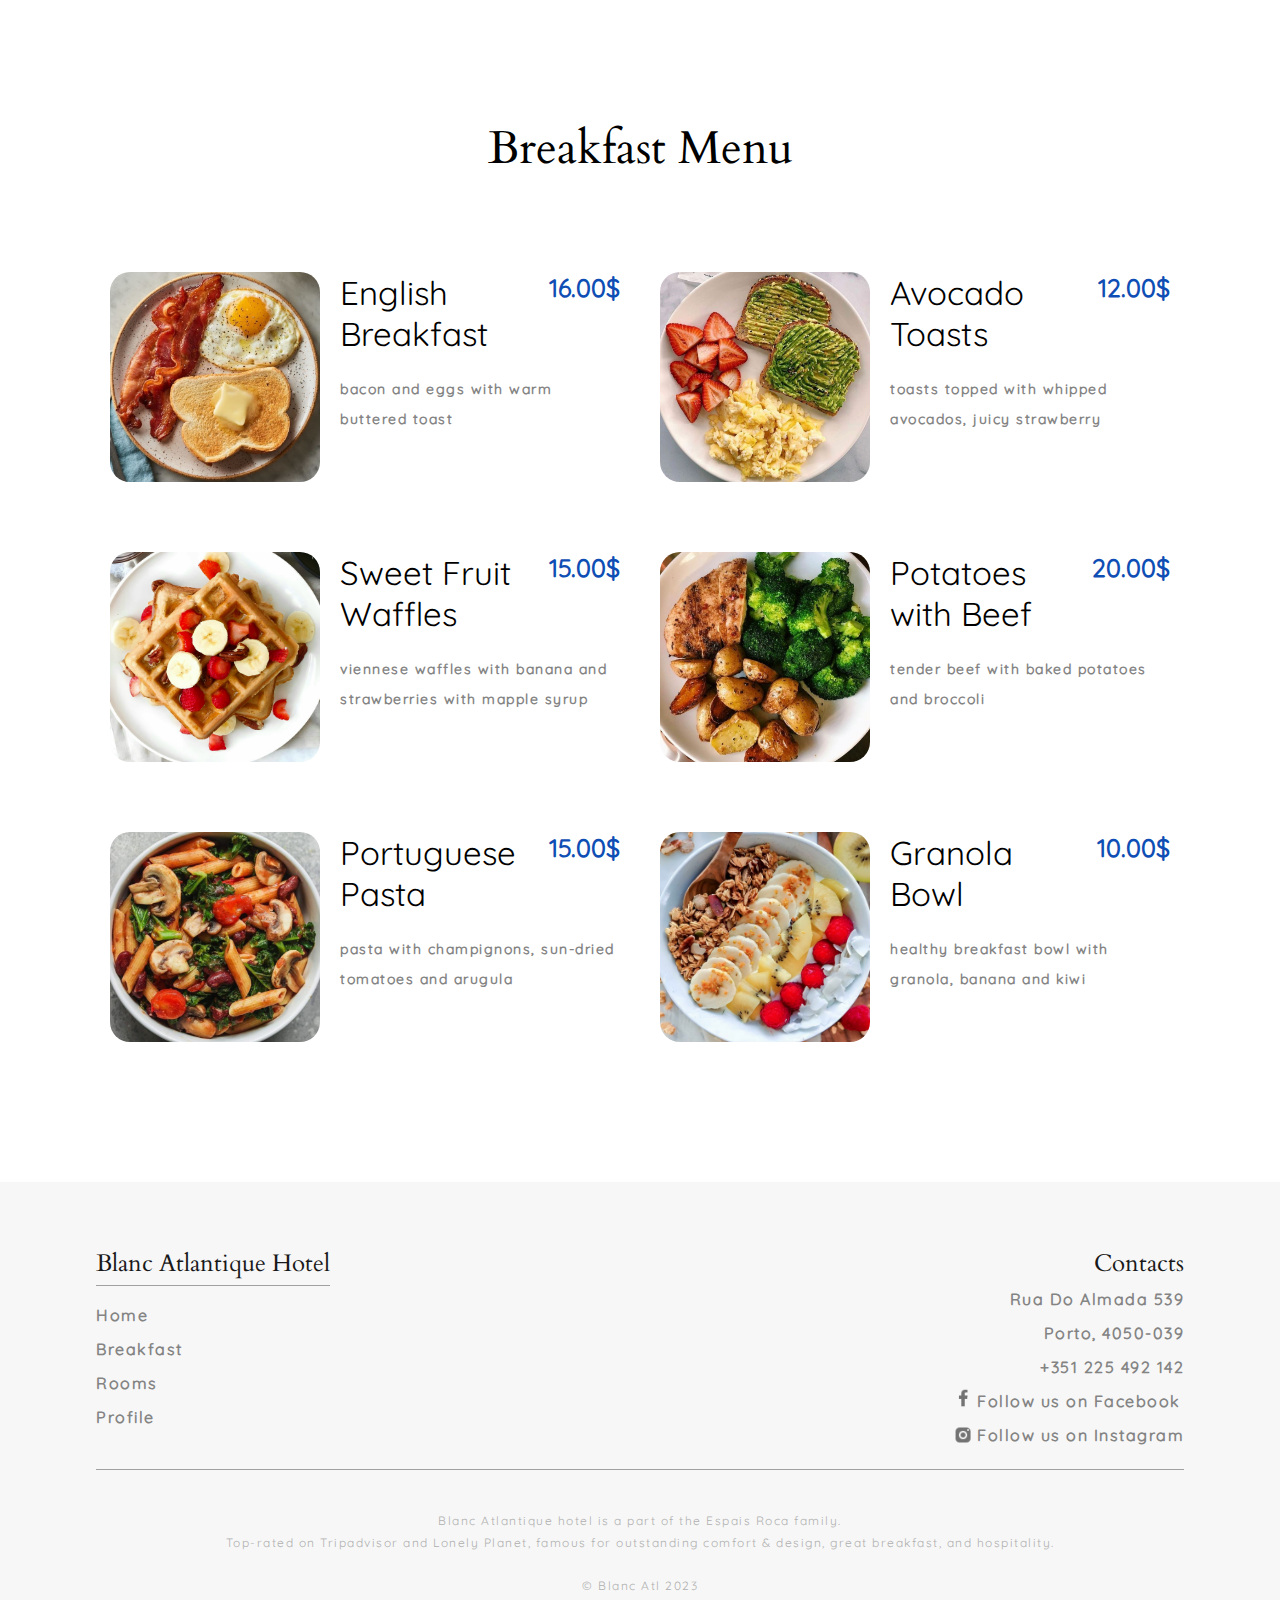
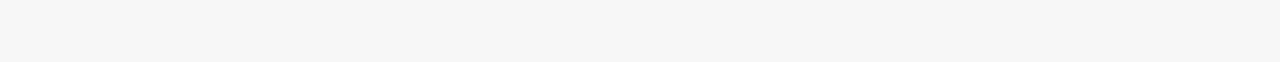
<file: breakfast.html>
<!DOCTYPE html>
<html lang="en">

<head>
    <meta charset="UTF-8">
    <meta http-equiv="X-UA-Compatible" content="IE=edge">
    <meta name="viewport" content="width=device-width, initial-scale=1.0">
    <title>Blanc Atlantique Hotel site/Breakfast</title>

    <link rel="preconnect" href="https://fonts.googleapis.com">
    <link rel="preconnect" href="https://fonts.gstatic.com" crossorigin>
    <link href="https://fonts.googleapis.com/css2?family=Marck+Script&display=swap" rel="stylesheet">


    <link rel="preconnect" href="https://fonts.googleapis.com">
    <link rel="preconnect" href="https://fonts.gstatic.com" crossorigin>
    <link
        href="https://fonts.googleapis.com/css2?family=Cardo&family=EB+Garamond&family=Josefin+Slab:wght@600&family=Marck+Script&family=Prompt:wght@300&display=swap"
        rel="stylesheet">

    
    <link href="./styles/style.css" rel="stylesheet" >
    <link href="./styles/header.css" rel="stylesheet" >
    <link href="./styles/footer.css" rel="stylesheet" >
    <link href="./styles/breakfast.css" rel="stylesheet" >
</head>

<body>
    <div class="navigationPanel">
            <a href="index.html">
                <img class="dolphinImg" src="./img/dolphins.png" alt="Logo">
            </a>


            <!-- кнопка-бургер -->
            <div class="burger" id="burger">
                <span></span>
                <span></span>
                <span></span>
            </div>

            <!-- навигация -->
            <nav class="headerLinks" id="nav-menu">
                <a href="./index.html">HOME</a>
                <a href="./breakfast.html">BREAKFAST</a>
                <a href="./index.html#rooms">ROOMS</a>
                <a href="profile.html">PROFILE</a>
            </nav>


        </div>
    <div class="header breakfast_header">
        
        <div class="br-headerTxt">
            <p class="br-headerSubTxt">PORTO’S LUXURY MAISON</p>
            <h1 class="br-headerMainTxt">Le Petit Déjeuner</h1>
        </div>
    </div>

    <div class="restaurantDescribe">
        <h1 class="br-describeMainTxt">Organic products from Porto’s<br> finest markets</h1>
        <div class="describeBlock">
            <div class="organicPic"></div>
            <div class="orgFoodTxt">
                <p>The French breakfast has become part of Porto and Tripadvisor folklore. Homemade and organic, it
                    changes every day to surprise you with the new flavors. For example, our Monday menu features
                    traditional French dishes, mango with kiwi and coconut, Portuguese cow cheese, delicious chocolate
                    cake, and more.</p>
                <p>We also cater to special diets and allergies - just mention your specific needs when you are making
                    the reservation.</p>
            </div>
        </div>
    </div>

    <div class="menu">
        <h1 class="br-describeMainTxt">Breakfast Menu</h1>
        <div class="menuGrid">
            <div class="mealBlock">
                <div><img class="mealPhoto" src="./img/breakfast/englishBreakfast.jpg" alt="english breakfast"/></div>
                <div class="mealInfo">
                    <div class="namePlusPriceTxt">
                        <h1 class="mealName">English<br> Breakfast</h1>
                        <p class="price">16.00$</p>
                    </div>
                    <p class="mealDescribe">bacon and eggs with warm buttered toast</p>
                </div>
            </div>
            <div class="mealBlock">
                <div><img class="mealPhoto" src="./img/breakfast/avocadoToast.jpg" alt="avocado toast" /></div>
                <div class="mealInfo">
                    <div class="namePlusPriceTxt">
                        <h1 class="mealName">Avocado <br>Toasts</h1>
                        <p class="price">12.00$</p>
                    </div>
                    <p class="mealDescribe">toasts topped with whipped avocados, juicy strawberry</p>
                </div>
            </div>
            <div class="mealBlock">
                <div><img class="mealPhoto" src="./img/breakfast/waffles.jpg" alt="waffles"/></div>
                <div class="mealInfo">
                    <div class="namePlusPriceTxt">
                        <h1 class="mealName">Sweet Fruit<br> Waffles</h1>
                        <p class="price">15.00$</p>
                    </div>
                    <p class="mealDescribe">viennese waffles with banana and strawberries with mapple syrup</p>
                </div>
            </div>
            <div class="mealBlock">
                <div><img class="mealPhoto" src="./img/breakfast/poatatoesWithMeat.jpg" alt="poatatoes with meat"/></div>
                <div class="mealInfo">
                    <div class="namePlusPriceTxt">
                        <h1 class="mealName">Potatoes<br> with Beef</h1>
                        <p class="price">20.00$</p>
                    </div>
                    <p class="mealDescribe">tender beef with baked potatoes and broccoli</p>
                </div>
            </div>
            <div class="mealBlock">
                <div><img class="mealPhoto" src="./img/breakfast/pasta.jpg" alt="pasta"/></div>
                <div class="mealInfo">
                    <div class="namePlusPriceTxt">
                        <h1 class="mealName">Portuguese <br>Pasta</h1>
                        <p class="price">15.00$</p>
                    </div>
                    <p class="mealDescribe">pasta with champignons, sun-dried tomatoes and arugula</p>
                </div>
            </div>
            <div class="mealBlock">
                <div><img class="mealPhoto" src="./img/breakfast/granolaBoul.jpg" alt="granola boul" /></div>
                <div class="mealInfo">
                    <div class="namePlusPriceTxt">
                        <h1 class="mealName">Granola<br> Bowl</h1>
                        <p class="price">10.00$</p>
                    </div>
                    <p class="mealDescribe">healthy breakfast bowl with granola, banana and kiwi</p>
                </div>
            </div>
        </div>
    </div>

    <div class="footer">
        <div class="fBlock">
            <div class="footerContent">
                <div class="hotelDescribe">
                    <h1 class="footerMainTxt">Blanc Atlantique Hotel</h1>
                    <div><a href="./index.html" class="footerTxt footerA">Home</a></div>
                    <div><a href="./breakfast.html" class="footerTxt footerA">Breakfast</a></div>
                    <div><a href="./index.html#rooms" class="footerTxt footerA">Rooms</a></div>
                    <div><a href="./profile.html" class="footerTxt footerA">Profile</a></div>
                </div>

                <div class="hotelInfo">
                    <h1 class="footerContactTxt">Contacts</h1>
                    <p class="footerTxt">Rua Do Almada 539</p>
                    <p class="footerTxt">Porto, 4050-039</p>
                    <p class="footerTxt">+351 225 492 142</p>
                    <div><a href="#" class="footerTxt facebkRef footerA"> Follow us on Facebook</a></div>
                    <div><a href="#" class="footerTxt instRef footerA"> Follow us on Instagram</a></div>
                </div>
            </div>
            <p class="underFooterTxt">Blanc Atlantique hotel is a part of the Espais Roca family.<br>
                Top-rated on Tripadvisor and Lonely Planet, famous for outstanding comfort & design, great breakfast,
                and
                hospitality.
                <br><br>© Blanc Atl 2023
            </p>
        </div>
    </div>
</body>

</html>
</file>
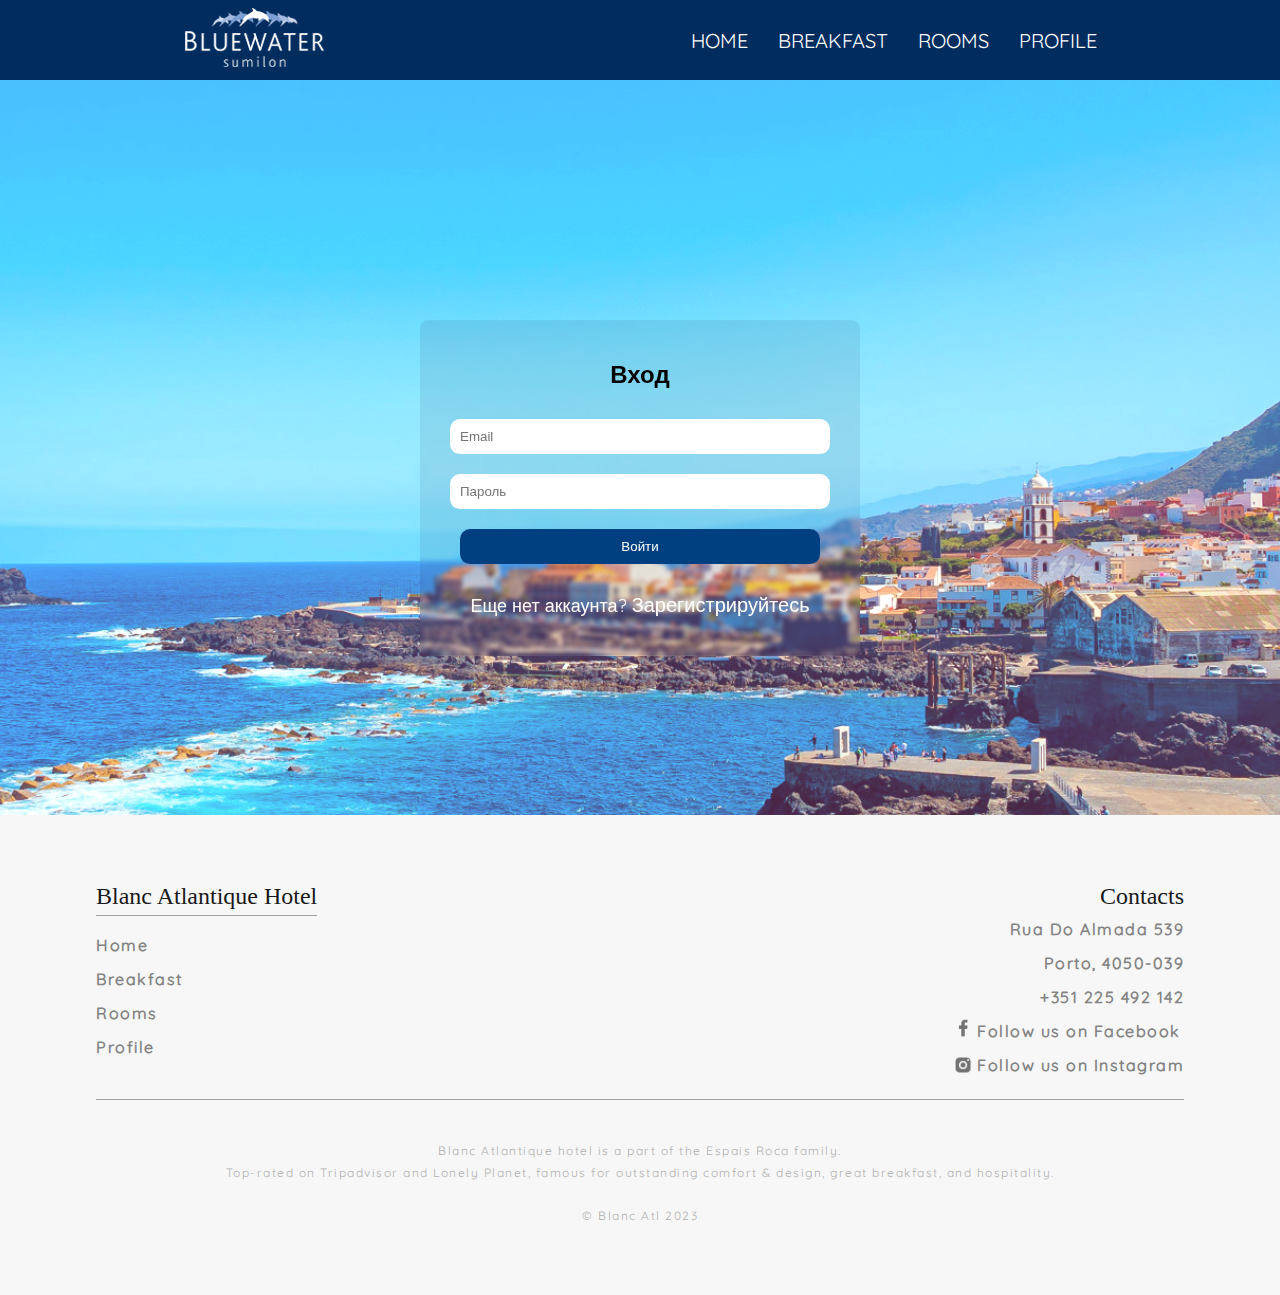
<file: profile.html>
<!DOCTYPE html>
<html lang="en">

<head>
  <meta charset="UTF-8">
  <meta name="viewport" content="width=device-width, initial-scale=1.0">
  <title>Profile</title>
  <link href="./styles/style.css" rel="stylesheet">
  <link href="./styles/header.css" rel="stylesheet" >
  <link href="./styles/profile.css" rel="stylesheet" >
  <link href="./styles/footer.css" rel="stylesheet" >
</head>

<body>
  <div class="navigationPanel">
    <a href="index.html">
      <img class="dolphinImg" src="./img/dolphins.png" alt="Logo">
    </a>

    <!-- кнопка-бургер -->
    <div class="burger" id="burger">
      <span></span>
      <span></span>
      <span></span>
    </div>

    <!-- навигация -->
    <nav class="headerLinks" id="nav-menu">
      <a href="./index.html">HOME</a>
      <a href="./breakfast.html">BREAKFAST</a>
      <a href="./index.html#rooms">ROOMS</a>
      <a href="profile.html">PROFILE</a>
    </nav>
  </div>
  <div class="profile-wrapper">

 <main class="profile-container">
    <div id="auth-forms">
      <form id="login-form">
        <h2>Вход</h2>
        <input type="email" id="login-email" placeholder="Email" required>
        <input type="password" id="login-password" placeholder="Пароль" required>
        <button type="submit">Войти</button>
        <p class="underform_txt">Еще нет аккаунта?
          <a href="#" id="switch-to-register">Зарегистрируйтесь</a>
        </p>
      </form>

      <form id="register-form" class="hidden">
        <h2>Регистрация</h2>
        <input type="text" id="reg-name" placeholder="Имя" required>
        <input type="email" id="reg-email" placeholder="Email" required>
        <input type="password" id="reg-password" placeholder="Пароль" required>
        <button type="submit">Зарегистрироваться</button>
        <p class="underform_txt">Уже есть аккаунт?
          <a href="#" id="switch-to-login">Войти</a>
        </p>
      </form>
    </div>

    
  </main>
  <div id="profile-view" class="hidden">
      <h2>Привет, <span id="user-name"></span>!</h2>
      <h3>Мои бронирования</h3>
      <div id="bookings-table">
        <table>
          <tr>
            <td data-label="Тип номера">Garden Suite</td>
            <td data-label="Дата заезда">2025-05-15</td>
            <td data-label="Дата выезда">2025-05-20</td>
            <td data-label="Ночей">5</td>
            <td data-label="Стоимость">500 €</td>
            <td data-label="Действие">
              <button class="cancel-btn">Отменить</button>
            </td>
          </tr>
        </table>
      </div>
      <div>
        <button id="logout-btn">Выйти</button>
      </div>

    </div>
</div>

 

  <div class="footer">
    <div class="fBlock">
      <div class="footerContent">
        <div class="hotelDescribe">
          <h1 class="footerMainTxt">Blanc Atlantique Hotel</h1>
          <div><a href="./index.html" class="footerTxt footerA">Home</a></div>
          <div><a href="./breakfast.html" class="footerTxt footerA">Breakfast</a></div>
          <div><a href="./index.html#rooms" class="footerTxt footerA">Rooms</a></div>
          <div><a href="./profile.html" class="footerTxt footerA">Profile</a></div>
        </div>

        <div class="hotelInfo">
          <h1 class="footerContactTxt">Contacts</h1>
          <p class="footerTxt">Rua Do Almada 539</p>
          <p class="footerTxt">Porto, 4050-039</p>
          <p class="footerTxt">+351 225 492 142</p>
          <div><a href="#" class="footerTxt facebkRef footerA"> Follow us on Facebook</a></div>
          <div><a href="#" class="footerTxt instRef footerA"> Follow us on Instagram</a></div>
        </div>
      </div>
      <p class="underFooterTxt">Blanc Atlantique hotel is a part of the Espais Roca family.<br>
        Top-rated on Tripadvisor and Lonely Planet, famous for outstanding comfort & design, great breakfast,
        and
        hospitality.
        <br><br>© Blanc Atl 2023
      </p>
    </div>
  </div>

  <script src="./js/auth.js"></script>
  <script src="./js/profile.js"></script>
  <script>
    document.addEventListener('DOMContentLoaded', () => {
      const burger = document.getElementById('burger');
      const menu = document.getElementById('nav-menu');

      burger.addEventListener('click', () => {
        menu.classList.toggle('active');
        burger.classList.toggle('active');
      });
    });
  </script>
</body>

</html>
</file>
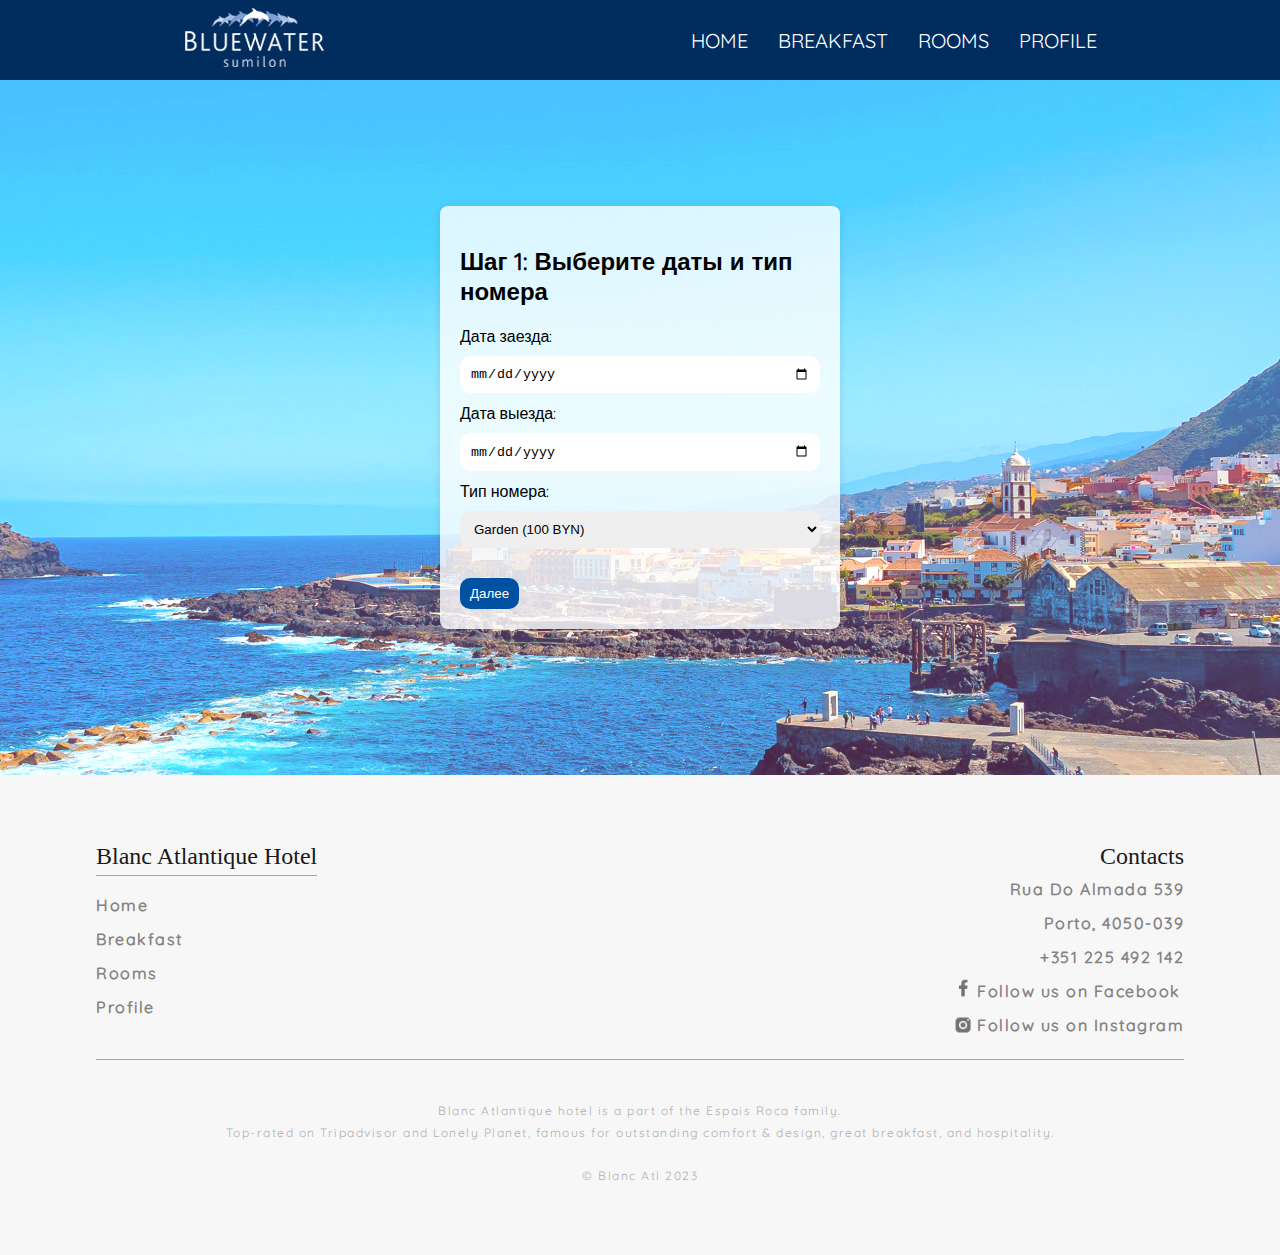
<file: hotelSite/booking.html>
<!DOCTYPE html>
<html lang="en">

<head>
  <meta charset="UTF-8">
  <meta name="viewport" content="width=device-width, initial-scale=1.0">
  <title>Booking</title>
  <link href="./styles/style.css" rel="stylesheet">
  <link href="./styles/header.css" rel="stylesheet" />
  <link href="./styles/booking.css" rel="stylesheet" />
  <link href="./styles/footer.css" rel="stylesheet" />
</head>

<body>
  <div class="navigationPanel">
    <a href="index.html">
      <img class="dolphinImg" src="./img/dolphins.png" alt="Logo">
    </a>

    <!-- кнопка-бургер -->
    <div class="burger" id="burger">
      <span></span>
      <span></span>
      <span></span>
    </div>

    <!-- навигация -->
    <nav class="headerLinks" id="nav-menu">
      <a href="./index.html">HOME</a>
      <a href="./breakfast.html">BREAKFAST</a>
      <a href="./index.html#rooms">ROOMS</a>
      <a href="profile.html">PROFILE</a>
    </nav>
  </div>

  <header class="booking-page">

    <main class="booking-wrapper">
      <form id="dates-form">
        <h2>Шаг 1: Выберите даты и тип номера</h2>
        <label>Дата заезда: <input type="date" id="arrive-date" required></label>
        <label>Дата выезда: <input type="date" id="leave-date" required></label>
        <label>Тип номера:
          <select id="room-type"></select>
        </label>
        <div class="booking_buttons_panel">
          <button type="submit">Далее</button>
        </div>
      </form>

      <form id="payment-form" class="hidden">
        <h2>Шаг 2: Оплата</h2>
        <label>Итоговая сумма:
          <input type="text" id="total-price" readonly>
        </label>
        <input type="text" id="card-number" maxlength="16" placeholder="Номер карты" required>
        <input type="text" id="card-cvv" maxlength="3" placeholder="CVV" required>
        <input type="month" id="card-expiry" required>
        <div class="booking_buttons_panel">
          <button type="button" id="back-btn">Назад</button>
          <button type="submit">Подтвердить бронь</button>
        </div>
      </form>
    </main>
  </header>




  <div class="footer">
    <div class="fBlock">
      <div class="footerContent">
        <div class="hotelDescribe">
          <h1 class="footerMainTxt">Blanc Atlantique Hotel</h1>
          <div><a href="./index.html" class="footerTxt footerA">Home</a></div>
          <div><a href="./breakfast.html" class="footerTxt footerA">Breakfast</a></div>
          <div><a href="./index.html#rooms" class="footerTxt footerA">Rooms</a></div>
          <div><a href="./profile.html" class="footerTxt footerA">Profile</a></div>
        </div>

        <div class="hotelInfo">
          <h1 class="footerContactTxt">Contacts</h1>
          <p class="footerTxt">Rua Do Almada 539</p>
          <p class="footerTxt">Porto, 4050-039</p>
          <p class="footerTxt">+351 225 492 142</p>
          <div><a href="#" class="footerTxt facebkRef footerA"> Follow us on Facebook</a></div>
          <div><a href="#" class="footerTxt instRef footerA"> Follow us on Instagram</a></div>
        </div>
      </div>
      <p class="underFooterTxt">Blanc Atlantique hotel is a part of the Espais Roca family.<br>
        Top-rated on Tripadvisor and Lonely Planet, famous for outstanding comfort & design, great breakfast,
        and
        hospitality.
        <br><br>© Blanc Atl 2023
      </p>
    </div>
  </div>

  <script src="./js/auth.js"></script>
  <script src="./js/booking.js"></script>
  <script>
    document.addEventListener('DOMContentLoaded', () => {
      const burger = document.getElementById('burger');
      const menu = document.getElementById('nav-menu');

      burger.addEventListener('click', () => {
        menu.classList.toggle('active');
        burger.classList.toggle('active');
      });
    });
  </script>
</body>

</html>
</file>
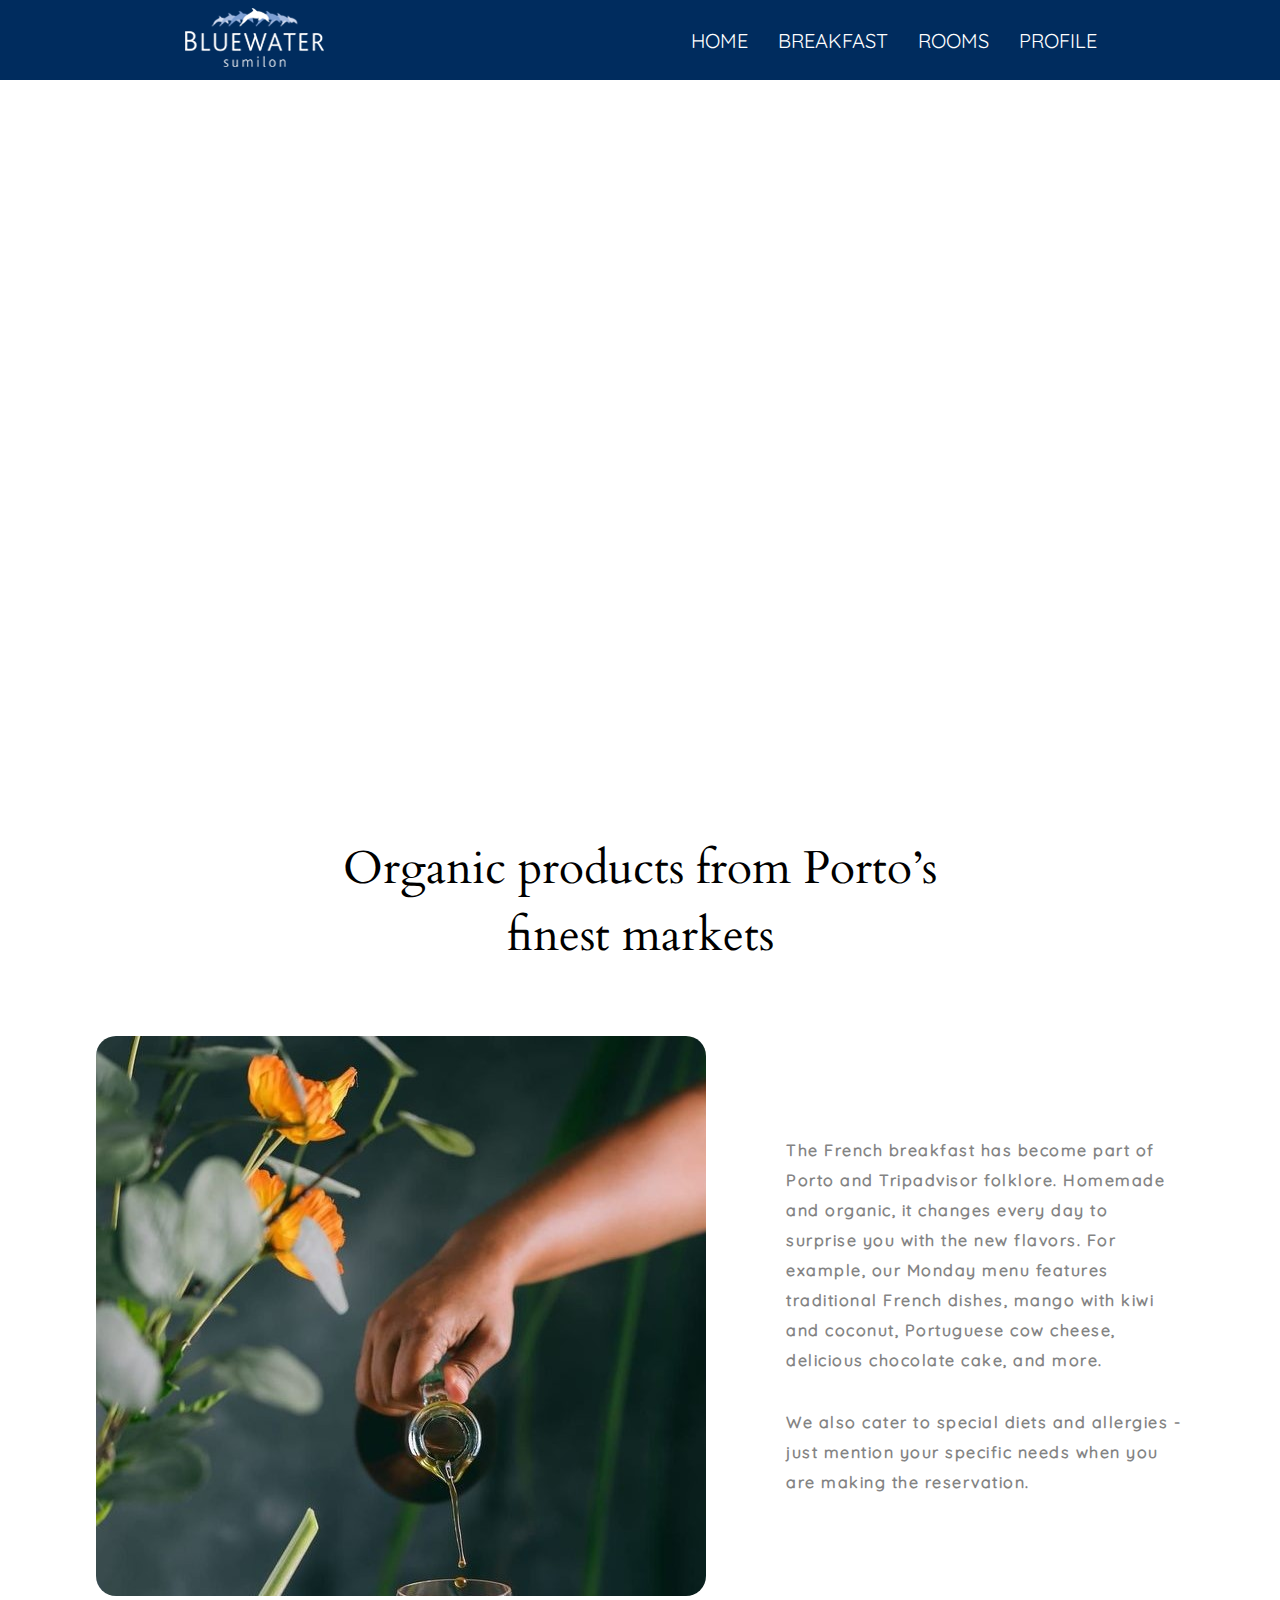
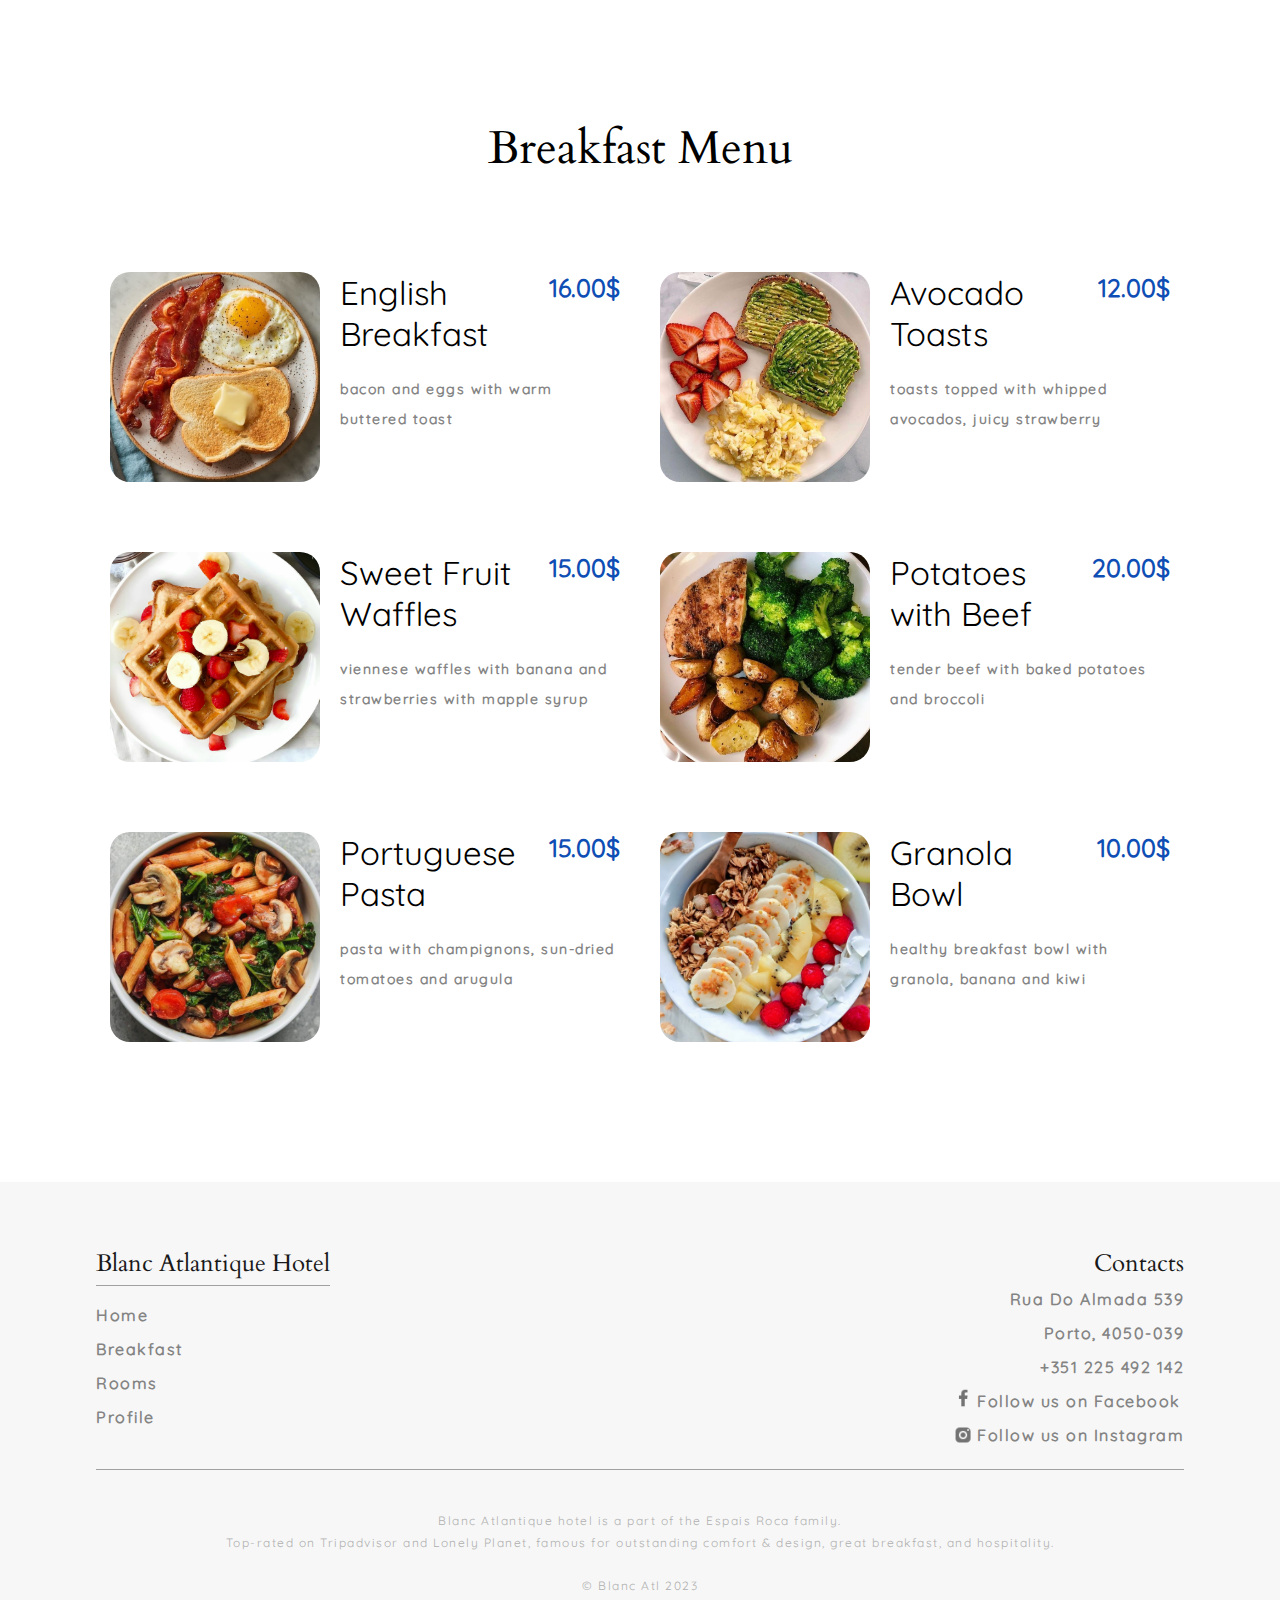
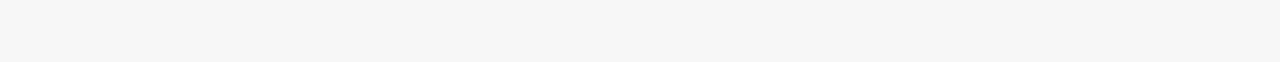
<file: hotelSite/breakfast.html>
<!DOCTYPE html>
<html lang="en">

<head>
    <meta charset="UTF-8">
    <meta http-equiv="X-UA-Compatible" content="IE=edge">
    <meta name="viewport" content="width=device-width, initial-scale=1.0">
    <title>Blanc Atlantique Hotel site/Breakfast</title>

    <link rel="preconnect" href="https://fonts.googleapis.com">
    <link rel="preconnect" href="https://fonts.gstatic.com" crossorigin>
    <link href="https://fonts.googleapis.com/css2?family=Marck+Script&display=swap" rel="stylesheet">


    <link rel="preconnect" href="https://fonts.googleapis.com">
    <link rel="preconnect" href="https://fonts.gstatic.com" crossorigin>
    <link
        href="https://fonts.googleapis.com/css2?family=Cardo&family=EB+Garamond&family=Josefin+Slab:wght@600&family=Marck+Script&family=Prompt:wght@300&display=swap"
        rel="stylesheet">

    
    <link href="./styles/style.css" rel="stylesheet" />
    <link href="./styles/header.css" rel="stylesheet" />
    <link href="./styles/footer.css" rel="stylesheet" />
    <link href="./styles/breakfast.css" rel="stylesheet" />
</head>

<body>
    <div class="navigationPanel">
            <a href="index.html">
                <img class="dolphinImg" src="./img/dolphins.png" alt="Logo">
            </a>


            <!-- кнопка-бургер -->
            <div class="burger" id="burger">
                <span></span>
                <span></span>
                <span></span>
            </div>

            <!-- навигация -->
            <nav class="headerLinks" id="nav-menu">
                <a href="./index.html">HOME</a>
                <a href="./breakfast.html">BREAKFAST</a>
                <a href="./index.html#rooms">ROOMS</a>
                <a href="profile.html">PROFILE</a>
            </nav>


        </div>
    <div class="header breakfast_header">
        
        <div class="br-headerTxt">
            <p class="br-headerSubTxt">PORTO’S LUXURY MAISON</p>
            <h1 class="br-headerMainTxt">Le Petit Déjeuner</h1>
        </div>
    </div>

    <div class="restaurantDescribe">
        <h1 class="br-describeMainTxt">Organic products from Porto’s<br> finest markets</h1>
        <div class="describeBlock">
            <div class="organicPic"></div>
            <div class="orgFoodTxt">
                <p>The French breakfast has become part of Porto and Tripadvisor folklore. Homemade and organic, it
                    changes every day to surprise you with the new flavors. For example, our Monday menu features
                    traditional French dishes, mango with kiwi and coconut, Portuguese cow cheese, delicious chocolate
                    cake, and more.</p>
                <p>We also cater to special diets and allergies - just mention your specific needs when you are making
                    the reservation.</p>
            </div>
        </div>
    </div>

    <div class="menu">
        <h1 class="br-describeMainTxt">Breakfast Menu</h1>
        <div class="menuGrid">
            <div class="mealBlock">
                <div><img class="mealPhoto" src="./img/breakfast/englishBreakfast.jpg" alt="english breakfast"/></div>
                <div class="mealInfo">
                    <div class="namePlusPriceTxt">
                        <h1 class="mealName">English<br> Breakfast</h1>
                        <p class="price">16.00$</p>
                    </div>
                    <p class="mealDescribe">bacon and eggs with warm buttered toast</p>
                </div>
            </div>
            <div class="mealBlock">
                <div><img class="mealPhoto" src="./img/breakfast/avocadoToast.jpg" alt="avocado toast" /></div>
                <div class="mealInfo">
                    <div class="namePlusPriceTxt">
                        <h1 class="mealName">Avocado <br>Toasts</h1>
                        <p class="price">12.00$</p>
                    </div>
                    <p class="mealDescribe">toasts topped with whipped avocados, juicy strawberry</p>
                </div>
            </div>
            <div class="mealBlock">
                <div><img class="mealPhoto" src="./img/breakfast/waffles.jpg" alt="waffles"/></div>
                <div class="mealInfo">
                    <div class="namePlusPriceTxt">
                        <h1 class="mealName">Sweet Fruit<br> Waffles</h1>
                        <p class="price">15.00$</p>
                    </div>
                    <p class="mealDescribe">viennese waffles with banana and strawberries with mapple syrup</p>
                </div>
            </div>
            <div class="mealBlock">
                <div><img class="mealPhoto" src="./img/breakfast/poatatoesWithMeat.jpg" alt="poatatoes with meat"/></div>
                <div class="mealInfo">
                    <div class="namePlusPriceTxt">
                        <h1 class="mealName">Potatoes<br> with Beef</h1>
                        <p class="price">20.00$</p>
                    </div>
                    <p class="mealDescribe">tender beef with baked potatoes and broccoli</p>
                </div>
            </div>
            <div class="mealBlock">
                <div><img class="mealPhoto" src="./img/breakfast/pasta.jpg" alt="pasta"/></div>
                <div class="mealInfo">
                    <div class="namePlusPriceTxt">
                        <h1 class="mealName">Portuguese <br>Pasta</h1>
                        <p class="price">15.00$</p>
                    </div>
                    <p class="mealDescribe">pasta with champignons, sun-dried tomatoes and arugula</p>
                </div>
            </div>
            <div class="mealBlock">
                <div><img class="mealPhoto" src="./img/breakfast/granolaBoul.jpg" alt="granola boul" /></div>
                <div class="mealInfo">
                    <div class="namePlusPriceTxt">
                        <h1 class="mealName">Granola<br> Bowl</h1>
                        <p class="price">10.00$</p>
                    </div>
                    <p class="mealDescribe">healthy breakfast bowl with granola, banana and kiwi</p>
                </div>
            </div>
        </div>
    </div>

    <div class="footer">
        <div class="fBlock">
            <div class="footerContent">
                <div class="hotelDescribe">
                    <h1 class="footerMainTxt">Blanc Atlantique Hotel</h1>
                    <div><a href="./index.html" class="footerTxt footerA">Home</a></div>
                    <div><a href="./breakfast.html" class="footerTxt footerA">Breakfast</a></div>
                    <div><a href="./index.html#rooms" class="footerTxt footerA">Rooms</a></div>
                    <div><a href="./profile.html" class="footerTxt footerA">Profile</a></div>
                </div>

                <div class="hotelInfo">
                    <h1 class="footerContactTxt">Contacts</h1>
                    <p class="footerTxt">Rua Do Almada 539</p>
                    <p class="footerTxt">Porto, 4050-039</p>
                    <p class="footerTxt">+351 225 492 142</p>
                    <div><a href="#" class="footerTxt facebkRef footerA"> Follow us on Facebook</a></div>
                    <div><a href="#" class="footerTxt instRef footerA"> Follow us on Instagram</a></div>
                </div>
            </div>
            <p class="underFooterTxt">Blanc Atlantique hotel is a part of the Espais Roca family.<br>
                Top-rated on Tripadvisor and Lonely Planet, famous for outstanding comfort & design, great breakfast,
                and
                hospitality.
                <br><br>© Blanc Atl 2023
            </p>
        </div>
    </div>
</body>

</html>
</file>
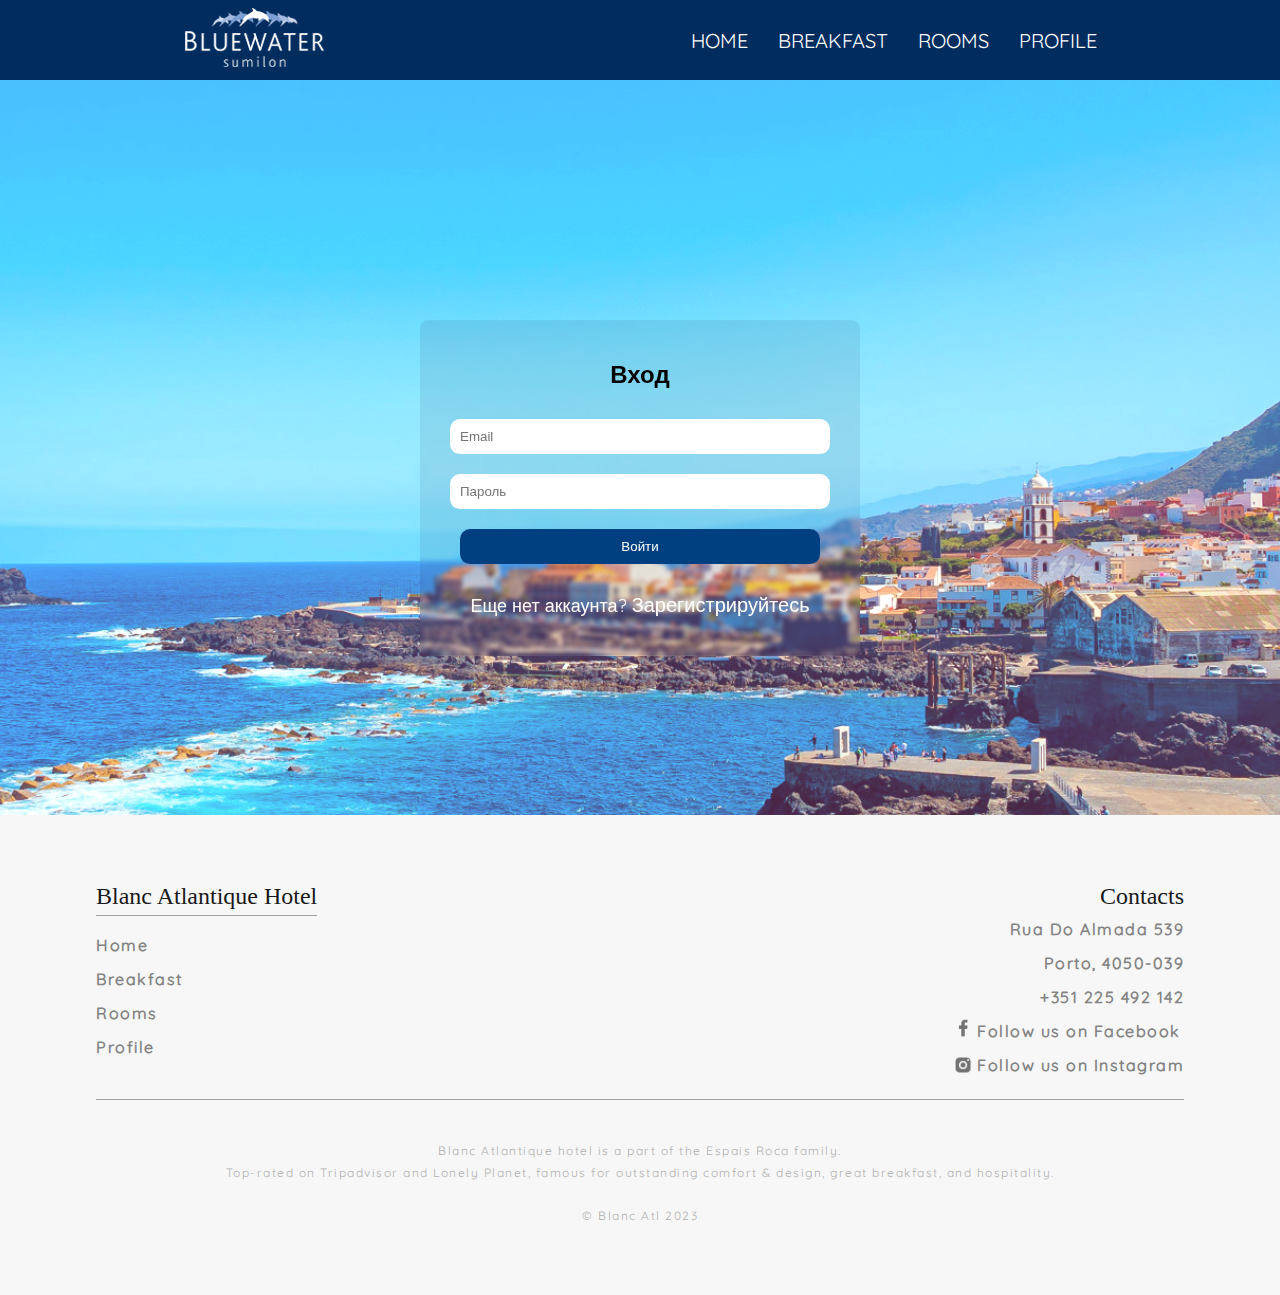
<file: hotelSite/profile.html>
<!DOCTYPE html>
<html lang="en">

<head>
  <meta charset="UTF-8">
  <meta name="viewport" content="width=device-width, initial-scale=1.0">
  <title>Profile</title>
  <link href="./styles/style.css" rel="stylesheet">
  <link href="./styles/header.css" rel="stylesheet" />
  <link href="./styles/profile.css" rel="stylesheet" />
  <link href="./styles/footer.css" rel="stylesheet" />
</head>

<body>
  <div class="navigationPanel">
    <a href="index.html">
      <img class="dolphinImg" src="./img/dolphins.png" alt="Logo">
    </a>

    <!-- кнопка-бургер -->
    <div class="burger" id="burger">
      <span></span>
      <span></span>
      <span></span>
    </div>

    <!-- навигация -->
    <nav class="headerLinks" id="nav-menu">
      <a href="./index.html">HOME</a>
      <a href="./breakfast.html">BREAKFAST</a>
      <a href="./index.html#rooms">ROOMS</a>
      <a href="profile.html">PROFILE</a>
    </nav>
  </div>
  <div class="profile-wrapper">

 <main class="profile-container">
    <div id="auth-forms">
      <form id="login-form">
        <h2>Вход</h2>
        <input type="email" id="login-email" placeholder="Email" required>
        <input type="password" id="login-password" placeholder="Пароль" required>
        <button type="submit">Войти</button>
        <p class="underform_txt">Еще нет аккаунта?
          <a href="#" id="switch-to-register">Зарегистрируйтесь</a>
        </p>
      </form>

      <form id="register-form" class="hidden">
        <h2>Регистрация</h2>
        <input type="text" id="reg-name" placeholder="Имя" required>
        <input type="email" id="reg-email" placeholder="Email" required>
        <input type="password" id="reg-password" placeholder="Пароль" required>
        <button type="submit">Зарегистрироваться</button>
        <p class="underform_txt">Уже есть аккаунт?
          <a href="#" id="switch-to-login">Войти</a>
        </p>
      </form>
    </div>

    
  </main>
  <div id="profile-view" class="hidden">
      <h2>Привет, <span id="user-name"></span>!</h2>
      <h3>Мои бронирования</h3>
      <div id="bookings-table">
        <table>
          <tr>
            <td data-label="Тип номера">Garden Suite</td>
            <td data-label="Дата заезда">2025-05-15</td>
            <td data-label="Дата выезда">2025-05-20</td>
            <td data-label="Ночей">5</td>
            <td data-label="Стоимость">500 €</td>
            <td data-label="Действие">
              <button class="cancel-btn">Отменить</button>
            </td>
          </tr>
        </table>
      </div>
      <div>
        <button id="logout-btn">Выйти</button>
      </div>

    </div>
</div>

 

  <div class="footer">
    <div class="fBlock">
      <div class="footerContent">
        <div class="hotelDescribe">
          <h1 class="footerMainTxt">Blanc Atlantique Hotel</h1>
          <div><a href="./index.html" class="footerTxt footerA">Home</a></div>
          <div><a href="./breakfast.html" class="footerTxt footerA">Breakfast</a></div>
          <div><a href="./index.html#rooms" class="footerTxt footerA">Rooms</a></div>
          <div><a href="./profile.html" class="footerTxt footerA">Profile</a></div>
        </div>

        <div class="hotelInfo">
          <h1 class="footerContactTxt">Contacts</h1>
          <p class="footerTxt">Rua Do Almada 539</p>
          <p class="footerTxt">Porto, 4050-039</p>
          <p class="footerTxt">+351 225 492 142</p>
          <div><a href="#" class="footerTxt facebkRef footerA"> Follow us on Facebook</a></div>
          <div><a href="#" class="footerTxt instRef footerA"> Follow us on Instagram</a></div>
        </div>
      </div>
      <p class="underFooterTxt">Blanc Atlantique hotel is a part of the Espais Roca family.<br>
        Top-rated on Tripadvisor and Lonely Planet, famous for outstanding comfort & design, great breakfast,
        and
        hospitality.
        <br><br>© Blanc Atl 2023
      </p>
    </div>
  </div>

  <script src="./js/auth.js"></script>
  <script src="./js/profile.js"></script>
  <script>
    document.addEventListener('DOMContentLoaded', () => {
      const burger = document.getElementById('burger');
      const menu = document.getElementById('nav-menu');

      burger.addEventListener('click', () => {
        menu.classList.toggle('active');
        burger.classList.toggle('active');
      });
    });
  </script>
</body>

</html>
</file>
<file: styles/style.css>
@font-face {
    font-family: "QuickSand";
    src: url(../fonts/Quicksand/Quicksand-VariableFont_wght.ttf) format("truetype");
    font-style: normal;
    font-weight: normal;
}

body {
    display: flex;
    flex-direction: column;
    align-items: center;
    margin: 0;
    transition: background 0.3s, color 0.3s;
}

html {
    scroll-behavior: smooth;
    font-size: 16px;
}




body.dark {
    background-color: #121212;
    color: #e0e0e0;
}

/* HEADER */
body.dark .header {
    background-image: url(../img/banner-dark.png),
        /* если есть альтернативный баннер */
        var(--header-bg-fallback, rgba(0, 0, 0, 0.8));
    background-blend-mode: overlay;
}

body.dark .navigationPanel {
    background-color: rgba(0, 0, 0, 0.85);
}

body.dark .headerLinks a {
    color: #ddd;
}

body.dark .headerLinks a:hover {
    color: #fff;
}

body.dark .burger span {
    background: #ddd;
}

body.dark .headerTxt .placeTxt,
body.dark .headerTxt .hotelNameTxt,
body.dark .headerTxt .subHeaderTxt {
    color: #fff;
}

/* MAIN */
body.dark .main {
    background-color: #181818;
}

body.dark .subWelTxt,
body.dark .mainTxt {
    color: white;
}

/* ABOUT US */
body.dark .aboutHotelTxt {
    color: #bbb;
}

body.dark .aboutUsBlock {
    background-color: transparent;
}

/* SERVICES */

body.dark .servTxt {
    color: #e0e0e0;
    background-color: rgba(255, 255, 255, 0.05);
    border-radius: 10px;
    height: 70px;
}

/* APARTMENTS */
body.dark .apartments {
    background-color: #1e1e1e;
}

body.dark .apartName,
body.dark .apartDescribe,
body.dark .apartServTxt {
    color: #ddd;
}

body.dark .bookBtn {
    background-color: #312affb8;
    color: #dce8ff;
}

body.dark .bookBtn:hover {
    background-color: #312aff8e;
}

/* FOOTER */
body.dark .footer {
    background-color: #1a1a1a;
}

body.dark .footerMainTxt,
body.dark .footerContactTxt {
    color: #fff;
}

body.dark .footerTxt {
    color: #aaa;
}

body.dark .footerContent {
    border-color: rgba(255, 255, 255, 0.1);
}

body.dark .underFooterTxt {
    color: #777;
}

/* TABLE IN PROFILE (если есть на главной) */
body.dark #bookings-table table {
    background-color: #1e1e1e;
}

body.dark #bookings-table th {
    background-color: #2a2a2a;
    color: #fff;
}

body.dark #bookings-table td {
    border-color: rgba(255, 255, 255, 0.1);
    color: #ddd;
}

body.dark .cancel-btn {
    background-color: #cf6679;
}

body.dark .cancel-btn:hover {
    background-color: #b04863;
}
</file>
<file: styles/header.css>
.header {
    position: relative;
    width: 100%;
    min-height: 695px;
    background-size: cover;
    background-position: center;
    background-repeat: no-repeat;
    transition: background-image 1s ease-in-out;
    display: flex;
    flex-direction: column;
    z-index: 10;
}

.navigationPanel {
    width: 100%;
    height: 80px;
    background-color: #002c5e;
    display: flex;
    justify-content: space-around;
    align-items: center;
}

.headerLinks {
    display: flex;
    gap: 30px;
}

a {
    font-size: 20px;
    font-weight: 300;
    color: white;
    margin: 0px;
    text-decoration: none;
    font-family: "QuickSand";
}

a:hover {
    color: rgb(255, 248, 151);
}

.headerTxt {
    position: absolute;
    top: 50%;
    left: 10%;
    transform: translate(0, -50%);
    display: flex;
    flex-direction: column;
    gap: 25px;
    z-index: 2;
}

.placeTxt {
    font-size: 43px;
    font-weight: 600;
    color: rgb(255, 255, 255);
    margin: 0px;
    font-family: "QuickSand";
}

.placeTxt::after {
    content: "";
    background-image: url(../img/geoPlace.png);
    height: 40px;
    width: 40px;
    display: inline-block;
    background-repeat: no-repeat;
}

.hotelNameTxt {
    font-size: 60px;
    font-weight: 900;
    color: white;
    margin: 0px;
    font-family: "QuickSand";
}

.subHeaderTxt {
    font-size: 30px;
    font-weight: 300;
    color: white;
    margin: 0px;
    font-family: "Marck Script", cursive;
}

.theme-toggle {
    background: none;
    border: none;
    cursor: pointer;
    padding: 5px;
    margin-right: 20px;
    display: flex;
    align-items: center;
    position: absolute;
    right: 15px;
}

.theme-toggle img {
    width: 40px;
    height: 40px;
    transition: transform 0.3s;
}

.slider {
    position: absolute;
    top: 0;
    left: 0;
    right: 0;
    bottom: 0;
    overflow: hidden;
    z-index: 0;
    /* ниже headerTxt (z-index:2) */
}

/* каждый слайд */
.slider .slide {
    position: absolute;
    width: 100%;
    height: 100%;
    object-fit: cover;
    top: 0;
    left: 0;
    opacity: 0;
    transition: opacity 1s ease-in-out;
}

/* активный слайд */
.slider .slide.active {
    opacity: 1;
}

.burger {
    display: none;
    flex-direction: column;
    justify-content: space-between;
    width: 28px;
    height: 21px;
    cursor: pointer;
    z-index: 1001;
}

.burger span {
    display: block;
    height: 3px;
    background: white;
    border-radius: 2px;
}

/* По умолчанию показываем меню, скрываем бургер */
.headerLinks {
    display: flex;
    gap: 30px;
}


@media all and (min-width: 2040px) {
    .header {
        background-size: 100%;
    }
}

@media all and (max-width: 1300px) {
    .formBlock {
        font-size: 17px;
        font-weight: 100;
        color: white;
        margin: 0px;
        padding: 6px 11px;
        margin-top: 5px;
        margin-bottom: 5px;
    }

    .placeTxt {
        font-size: 41px;
        font-weight: 600;
        color: rgb(255, 255, 255);
        margin: 0px;
        font-family: "QuickSand";
    }

    .hotelNameTxt {
        font-size: 57px;
        font-weight: 900;
        color: white;
        margin: 0px;
        font-family: "QuickSand";
    }
}

@media all and (max-width: 870px) {
    .formBlock {
        font-size: 17px;
        font-weight: 100;
        color: white;
        margin: 0px;
        padding: 6px 11px;
        margin-top: 5px;
        margin-bottom: 5px;
    }

    .placeTxt {
        font-size: 37px;
        font-weight: 600;
        color: rgb(255, 255, 255);
        margin: 0px;
        font-family: "QuickSand";
    }

    .hotelNameTxt {
        font-size: 53px;
        font-weight: 900;
        color: white;
        margin: 0px;
        font-family: "QuickSand";
    }

    .subHeaderTxt {
        font-size: 25px;
        font-weight: 300;
        color: white;
        margin: 0px;
        font-family: "Marck Script", cursive;
    }

    a {
        font-size: 18px;
        font-weight: 300;
        color: white;
        margin: 0px;
    }
}

@media all and (max-width: 750px) {
    .placeTxt {
        font-size: 33px;
        font-weight: 600;
        color: rgb(255, 255, 255);
        margin: 0px;
        font-family: "QuickSand";
    }

    .hotelNameTxt {
        font-size: 50px;
        font-weight: 900;
        color: white;
        margin: 0px;
        font-family: "QuickSand";
    }

    .subHeaderTxt {
        font-size: 22px;
        font-weight: 300;
        color: white;
        margin: 0px;
        font-family: "Marck Script", cursive;
    }


    .dolphinImg {
        opacity: 0;
        width: 50px;
    }

    .navigationPanel {
        justify-content: left;
    }

    .headerLinks {
        position: absolute;
        top: 80px;
        /* под панелью */
        left: 0;
        right: 0;
        background: rgba(0, 48, 65, 0.838);
        flex-direction: column;
        align-items: center;
        display: none;
        padding: 20px 0;
        z-index: 1000;
    }

    .headerLinks a {
        margin: 10px 0;
        font-size: 18px;
    }

    .burger {
        display: flex;
    }

    /* Когда меню открыто, добавится класс .active и покажет nav */
    .headerLinks.active {
        display: flex;
    }
}



@media all and (max-width: 630px) {
    .placeTxt {
        font-size: 27px;
        font-weight: 600;
        color: rgb(255, 255, 255);
        margin: 0px;
        font-family: "QuickSand";
    }

    .hotelNameTxt {
        font-size: 42px;
        font-weight: 900;
        color: white;
        margin: 0px;
        font-family: "QuickSand";
    }

    .subHeaderTxt {
        font-size: 20px;
        font-weight: 300;
        color: white;
        margin: 0px;
        font-family: "Marck Script", cursive;
    }


    a {
        font-size: 17px;
        font-weight: 300;
        color: white;
        margin: 0px;
    }

    .dolphinImg {
        width: 30px;
    }
}

@media all and (max-width: 575px) {
    .formBlock {
        font-size: 15px;
        font-weight: 100;
        color: white;
        margin: 0px;
        padding: 4px 9px;
        margin-top: 5px;
    }

    .placeTxt {
        font-size: 25px;
        font-weight: 600;
        color: rgb(255, 255, 255);
        margin: 0px;
        font-family: "QuickSand";
    }

    .hotelNameTxt {
        font-size: 40px;
        font-weight: 900;
        color: white;
        margin: 0px;
        font-family: "QuickSand";
    }
}
</file>
<file: styles/apartaments.css>
@font-face {
    font-family: "QuickSand";
    src: url(../fonts/Quicksand/Quicksand-VariableFont_wght.ttf) format("truetype");
}

.apartments {
    max-width: 1400px;
    margin: 0 auto;
    display: flex;
    flex-direction: column;
    align-items: center;
    gap: 50px;
    padding: 40px 20px;
}

.apartmentsWelcomeTxt {
    margin: 40px 0;
}

.apartmentBlock,
.apartmentBlock2 {
    width: 85%;
    display: grid;
    gap: 30px;
    margin-bottom: 150px;
    grid-template-columns: 1fr 0.8fr 0.8fr;
}

.apartmentBlock2 {
    grid-template-columns: 0.8fr 0.8fr 1fr;
}

.apartmentInfo {
    display: flex;
    flex-direction: column;
    gap: 30px;
}

.apartName {
    font-size: 40px;
    font-weight: 400;
    font-family: "Cardo", serif;
    color: #191919;
    margin: 0;
}

.apartDescribe {
    font-size: 16px;
    font-weight: 700;
    color: #848484;
    font-family: "QuickSand", sans-serif;
    line-height: 30px;
    letter-spacing: 1.5px;
    margin: 0;
}

.apartmentServices {
    display: grid;
    grid-template-columns: 1fr 1.2fr;
    column-gap: 30px;
    row-gap: 15px;
}

.apartServTxt {
    font-size: 16px;
    font-weight: 700;
    font-family: "QuickSand", sans-serif;
    color: #000;
    margin: 0;
}

.apartServTxt::before {
    content: "";
    display: inline-block;
    width: 40px;
    height: 40px;
    background-repeat: no-repeat;
    background-size: 40px;
    margin-right: 5px;
    vertical-align: middle;
}

.peopleNum::before {
    background-image: url(../img/apartaments/icons/persons.png);
    height: 30px;
}

.bathNum::before {
    background-image: url(../img/apartaments/icons/bathtub.png);
}

.balconyNum::before {
    background-image: url(../img/apartaments/icons/balcony.png);
}

.coffeeMachine::before {
    background-image: url(../img/apartaments/icons/coffee_maker.png);
}

.apartmentPic {
    width: 100%;
    border-radius: 20px;
}

.bookBtn {
    margin-top: 20px;
    align-self: flex-start;
    padding: 10px 20px;
    background-color: #004080;
    color: white;
    border: none;
    border-radius: 8px;
    font-family: "QuickSand", sans-serif;
    font-size: 14px;
    cursor: pointer;
    transition: background 0.3s;
}

.bookBtn:hover {
    background-color: #002c5e;
}
/* Кнопка BOOK */
.bookBtn {
    font-family: "QuickSand", sans-serif;
    padding: 10px 20px;
    background-color: #004080;
    color: #fff;
    border: none;
    border-radius: 8px;
    cursor: pointer;
    transition: background 0.3s;
}

.bookBtn:hover {
    background-color: #002c5e;
}

/* Адаптив */
@media (max-width: 1080px) {

    .apartmentBlock,
    .apartmentBlock2 {
        grid-template-columns: 1fr 1fr;
        grid-template-rows: auto auto;
        margin-bottom: 60px;
    }

    .apartmentInfo {
        grid-column: 1 / span 2;
    }

    .apartName {
        font-size: 35px;
    }

    .apartServTxt {
        font-size: 14px;
    }
}

@media (max-width: 750px) {
    .apartName {
        font-size: 25px;
    }
}

@media (max-width: 630px) {

    .apartmentBlock,
    .apartmentBlock2 {
        flex-direction: column;
        display: flex;
        gap: 20px;
    }

    .apartmentBlock2 {
        flex-direction: column-reverse;
    }
}
</file>
<file: styles/about.css>
.main {
    min-height: 100vh;
    display: flex;
    flex-direction: column;
    align-items: center;
    justify-content: center;
}

.welTxtBlock {
    display: flex;
    flex-direction: column;
    align-items: center;
    text-align: center;
    gap: 7px;
    margin-bottom: 20px;
}

.emblem {
    margin-top: 70px;
}
.mainTxt {
    font-size: clamp(28px, 5vw, 50px);
    font-weight: 400;
    color: #191919;
    margin: 0;
    font-family: "Cardo", serif;
}

.subWelTxt {
    font-size: clamp(12px, 2vw, 15px);
    font-weight: 300;
    color: #1c1c1c;
    margin: 0;
    font-family: "Cardo", serif;
}

.line {
    width: 15%;
    max-width: 215px;
    height: 2px;
    border-bottom: 2px solid rgb(70, 163, 186);
    margin-bottom: 60px;
}
.aboutUsBlock {
    width: 90%;
    max-width: 1400px;
    display: grid;
    grid-template-columns: 1.2fr 1fr 1fr;
    gap: 30px;
    align-items: start;
    margin-top: 70px;
    padding: 10px;
}

.aboutHotelTxtBlock {
    display: flex;
    align-items: center;
}

.aboutHotelTxt {
    font-size: 16px;
    font-weight: 700;
    color: #848484;
    font-family: "QuickSand", sans-serif;
    letter-spacing: 1.5px;
    line-height: 30px;
    margin: 0;
}

.imgBlock {
    width: 100%;
    border-radius: 20px;
    object-fit: cover;

}

/* ===== RESPONSIVE ===== */
@media (max-width: 1200px) {
    .aboutUsBlock {
        grid-template-columns: 1fr 1fr;
        grid-template-rows: auto auto;
    }

    .aboutHotelTxtBlock {
        grid-column: 1 / 3;
    }
}

@media (max-width: 768px) {
    .aboutUsBlock {
        display: flex;
        flex-direction: column;
        gap: 40px;
        margin-top: 40px;
    }

    .imgBlock {
        width: 100%;
        aspect-ratio: 16 / 10;
    }

    .aboutHotelTxt {
        font-size: 15px;
        line-height: 28px;
    }

    .line {
        margin-bottom: 40px;
    }
}

@media (max-width: 480px) {
    .aboutHotelTxt {
        font-size: 14px;
        line-height: 26px;
    }

    .line {
        width: 50%;
        margin-bottom: 30px;
    }
}

@font-face {
    font-family: "QuickSand";
    src: url(../fonts/Quicksand/Quicksand-VariableFont_wght.ttf) format("truetype");
    font-style: normal;
    font-weight: normal;
}
</file>
<file: styles/services.css>
.services {
    width: 100%;
    display: flex;
    justify-content: center;
}

.services-wrapper {
    max-width: 1400px;
    display: flex;
    flex-direction: column;
    align-items: center;
    gap: 20px;
}

/* Заголовок блока */
.mainServTxt {
    margin-top: 70px;
}

/* Сетка с услугами */
.servGrid {
    width: 85%;
    margin: 50px 0 70px;
    display: grid;
    grid-template-columns: repeat(3, 1fr);
    /* по умолчанию 3 */
    gap: 20px;
}

/* Текст услуг */
.servTxt {
    max-width: 350px;
    display: flex;

    align-items: center;
    gap: 10px;
    font-family: "QuickSand", sans-serif;
    font-size: 16px;
    font-weight: 700;
    color: #000;
    line-height: 30px;
    letter-spacing: 1.5px;
    margin: 0;
    padding: 15px;
}

/* Общие иконки */
.servTxt::before {
    content: "";
    width: 40px;
    height: 40px;
    background-size: 40px;
    background-repeat: no-repeat;
    background-size: contain;
}

/* Индивидуальные иконки */
.freeWifi::before {
    background-image: url(../img/servicesIcns/wifi.png);
}

.swPool::before {
    background-image: url(../img/servicesIcns/pool.png);
}

.spa::before {
    background-image: url(../img/servicesIcns/spa.png);
}

.breakfast::before {
    background-image: url(../img/servicesIcns/breakfast.png);
}

.disToOcean::before {
    background-image: url(../img/servicesIcns/ocean.png);
}

.locBar::before {
    background-image: url(../img/servicesIcns/local_bar.png);
}

/* Адаптивность */
@media (max-width: 1000px) {
    .servGrid {
        grid-template-columns: repeat(2, 1fr);
        /* 2 колонки */
    }
}

@media (max-width: 600px) {
    .servGrid {
        grid-template-columns: 1fr;
        /* 1 колонка */
    }
}

@media (max-width: 750px) {
    .servTxt {
        font-size: 14px;
    }
}

@media (max-width: 635px) {
    .servTxt {
        font-size: 14px;
    }
}

@media (max-width: 510px) {
    .servTxt {
        font-size: 12px;
        font-weight: 800;
    }
}
</file>
<file: styles/footer.css>
.footer {
    min-height: 400px;
    width: 100%;
    background-color: #F7F7F7;
    display: flex;
    justify-content: center;
    align-items: center;
    padding: 40px 0;
}

.fBlock {
    display: flex;
    flex-direction: column;
    gap: 20px;
    width: 85%;
    max-width: 1400px;
}

.footerContent {
    width: 100%;
    display: flex;
    justify-content: space-between;
    align-items: flex-start;
    padding-bottom: 20px;
    border-bottom: 1px solid rgba(132, 132, 132, 0.75);
}

.hotelDescribe {
    display: flex;
    flex-direction: column;
    gap: 5px;
}

.footerA {
    text-decoration: none;
}

.footerMainTxt {
    font-size: 24px;
    font-weight: 500;
    color: #191919;
    margin: 0;
    font-family: "Cardo", serif;
    padding-bottom: 5px;
    border-bottom: 1px solid rgba(132, 132, 132, 0.75);
    margin-bottom: 10px;
}

.hotelInfo {
    display: flex;
    flex-direction: column;
    text-align: right;
    gap: 5px;
}

.footerContactTxt {
    font-size: 24px;
    font-weight: 500;
    color: #191919;
    margin: 0;
    font-family: "Cardo", serif;
}

.footerTxt {
    font-size: 16px;
    font-weight: 700;
    color: #848484;
    margin: 0;
    font-family: "QuickSand", sans-serif;
    letter-spacing: 1.5px;
    line-height: 1.8;
}

.facebkRef,
.instRef {
    display: flex;
    align-items: center;
    gap: 4px;
}

.facebkRef::before {
    content: "";
    background-image: url(../img/footer/facebook.png);
    display: inline-block;
    width: 20px;
    height: 26px;
    background-repeat: no-repeat;
    background-size: contain;
}

.instRef::before {
    content: "";
    background-image: url(../img/footer/instagram-24.png);
    display: inline-block;
    width: 20px;
    height: 20px;
    background-repeat: no-repeat;
    background-size: contain;
}

.underFooterTxt {
    padding-top: 20px;
    font-size: 12px;
    font-weight: 300;
    color: #AFAFAF;
    margin: 0;
    font-family: "QuickSand", sans-serif;
    letter-spacing: 1.5px;
    line-height: 1.8;
    text-align: center;
}

/* === Адаптив до 768px === */
@media (max-width: 768px) {
    .footer {
        padding: 30px 0;
    }
    .footerContent {
        flex-direction: column;
        align-items: center;
        text-align: center;
        gap: 30px;
    }
    .hotelDescribe {
        margin: 0;
    }
    .hotelInfo {
        text-align: center;
    }
    .footerMainTxt,
    .footerContactTxt {
        font-size: 20px;
    }
    .footerTxt {
        font-size: 14px;
    }
}

/* === Адаптив до 380px === */
@media (max-width: 380px) {
    .footer {
        padding: 20px 0;
    }
    .fBlock {
        gap: 15px;
    }
    .footerMainTxt,
    .footerContactTxt {
        font-size: 18px;
    }
    .footerTxt {
        font-size: 12px;
        line-height: 1.6;
    }
    .facebkRef::before,
    .instRef::before {
        width: 18px;
        height: 18px;
    }
    .underFooterTxt {
        font-size: 10px;
        padding-top: 15px;
    }
}
</file>
<file: hotelSite/styles/style.css>
@font-face {
    font-family: "QuickSand";
    src: url(../fonts/Quicksand/Quicksand-VariableFont_wght.ttf) format("truetype");
    font-style: normal;
    font-weight: normal;
}

body {
    display: flex;
    flex-direction: column;
    align-items: center;
    margin: 0;
    transition: background 0.3s, color 0.3s;
}

html {
    scroll-behavior: smooth;
    font-size: 16px;
}




body.dark {
    background-color: #121212;
    color: #e0e0e0;
}

/* HEADER */
body.dark .header {
    background-image: url(../img/banner-dark.png),
        /* если есть альтернативный баннер */
        var(--header-bg-fallback, rgba(0, 0, 0, 0.8));
    background-blend-mode: overlay;
}

body.dark .navigationPanel {
    background-color: rgba(0, 0, 0, 0.85);
}

body.dark .headerLinks a {
    color: #ddd;
}

body.dark .headerLinks a:hover {
    color: #fff;
}

body.dark .burger span {
    background: #ddd;
}

body.dark .headerTxt .placeTxt,
body.dark .headerTxt .hotelNameTxt,
body.dark .headerTxt .subHeaderTxt {
    color: #fff;
}

/* MAIN */
body.dark .main {
    background-color: #181818;
}

body.dark .subWelTxt,
body.dark .mainTxt {
    color: white;
}

/* ABOUT US */
body.dark .aboutHotelTxt {
    color: #bbb;
}

body.dark .aboutUsBlock {
    background-color: transparent;
}

/* SERVICES */

body.dark .servTxt {
    color: #e0e0e0;
    background-color: rgba(255, 255, 255, 0.05);
    border-radius: 10px;
    height: 70px;
}

/* APARTMENTS */
body.dark .apartments {
    background-color: #1e1e1e;
}

body.dark .apartName,
body.dark .apartDescribe,
body.dark .apartServTxt {
    color: #ddd;
}

body.dark .bookBtn {
    background-color: #312affb8;
    color: #dce8ff;
}

body.dark .bookBtn:hover {
    background-color: #312aff8e;
}

/* FOOTER */
body.dark .footer {
    background-color: #1a1a1a;
}

body.dark .footerMainTxt,
body.dark .footerContactTxt {
    color: #fff;
}

body.dark .footerTxt {
    color: #aaa;
}

body.dark .footerContent {
    border-color: rgba(255, 255, 255, 0.1);
}

body.dark .underFooterTxt {
    color: #777;
}

/* TABLE IN PROFILE (если есть на главной) */
body.dark #bookings-table table {
    background-color: #1e1e1e;
}

body.dark #bookings-table th {
    background-color: #2a2a2a;
    color: #fff;
}

body.dark #bookings-table td {
    border-color: rgba(255, 255, 255, 0.1);
    color: #ddd;
}

body.dark .cancel-btn {
    background-color: #cf6679;
}

body.dark .cancel-btn:hover {
    background-color: #b04863;
}
</file>
<file: hotelSite/styles/header.css>
.header {
    position: relative;
    width: 100%;
    min-height: 695px;
    background-size: cover;
    background-position: center;
    background-repeat: no-repeat;
    transition: background-image 1s ease-in-out;
    display: flex;
    flex-direction: column;
    z-index: 10;
}

.navigationPanel {
    width: 100%;
    height: 80px;
    background-color: #002c5e;
    display: flex;
    justify-content: space-around;
    align-items: center;
}

.headerLinks {
    display: flex;
    gap: 30px;
}

a {
    font-size: 20px;
    font-weight: 300;
    color: white;
    margin: 0px;
    text-decoration: none;
    font-family: "QuickSand";
}

a:hover {
    color: rgb(255, 248, 151);
}

.headerTxt {
    position: absolute;
    top: 50%;
    left: 10%;
    transform: translate(0, -50%);
    display: flex;
    flex-direction: column;
    gap: 25px;
    z-index: 2;
}

.placeTxt {
    font-size: 43px;
    font-weight: 600;
    color: rgb(255, 255, 255);
    margin: 0px;
    font-family: "QuickSand";
}

.placeTxt::after {
    content: "";
    background-image: url(../img/geoPlace.png);
    height: 40px;
    width: 40px;
    display: inline-block;
    background-repeat: no-repeat;
}

.hotelNameTxt {
    font-size: 60px;
    font-weight: 900;
    color: white;
    margin: 0px;
    font-family: "QuickSand";
}

.subHeaderTxt {
    font-size: 30px;
    font-weight: 300;
    color: white;
    margin: 0px;
    font-family: "Marck Script", cursive;
}

.theme-toggle {
    background: none;
    border: none;
    cursor: pointer;
    padding: 5px;
    margin-right: 20px;
    display: flex;
    align-items: center;
    position: absolute;
    right: 15px;
}

.theme-toggle img {
    width: 40px;
    height: 40px;
    transition: transform 0.3s;
}

.slider {
    position: absolute;
    top: 0;
    left: 0;
    right: 0;
    bottom: 0;
    overflow: hidden;
    z-index: 0;
    /* ниже headerTxt (z-index:2) */
}

/* каждый слайд */
.slider .slide {
    position: absolute;
    width: 100%;
    height: 100%;
    object-fit: cover;
    top: 0;
    left: 0;
    opacity: 0;
    transition: opacity 1s ease-in-out;
}

/* активный слайд */
.slider .slide.active {
    opacity: 1;
}

.burger {
    display: none;
    flex-direction: column;
    justify-content: space-between;
    width: 28px;
    height: 21px;
    cursor: pointer;
    z-index: 1001;
}

.burger span {
    display: block;
    height: 3px;
    background: white;
    border-radius: 2px;
}

/* По умолчанию показываем меню, скрываем бургер */
.headerLinks {
    display: flex;
    gap: 30px;
}


@media all and (min-width: 2040px) {
    .header {
        background-size: 100%;
    }
}

@media all and (max-width: 1300px) {
    .formBlock {
        font-size: 17px;
        font-weight: 100;
        color: white;
        margin: 0px;
        padding: 6px 11px;
        margin-top: 5px;
        margin-bottom: 5px;
    }

    .placeTxt {
        font-size: 41px;
        font-weight: 600;
        color: rgb(255, 255, 255);
        margin: 0px;
        font-family: "QuickSand";
    }

    .hotelNameTxt {
        font-size: 57px;
        font-weight: 900;
        color: white;
        margin: 0px;
        font-family: "QuickSand";
    }
}

@media all and (max-width: 870px) {
    .formBlock {
        font-size: 17px;
        font-weight: 100;
        color: white;
        margin: 0px;
        padding: 6px 11px;
        margin-top: 5px;
        margin-bottom: 5px;
    }

    .placeTxt {
        font-size: 37px;
        font-weight: 600;
        color: rgb(255, 255, 255);
        margin: 0px;
        font-family: "QuickSand";
    }

    .hotelNameTxt {
        font-size: 53px;
        font-weight: 900;
        color: white;
        margin: 0px;
        font-family: "QuickSand";
    }

    .subHeaderTxt {
        font-size: 25px;
        font-weight: 300;
        color: white;
        margin: 0px;
        font-family: "Marck Script", cursive;
    }

    a {
        font-size: 18px;
        font-weight: 300;
        color: white;
        margin: 0px;
    }
}

@media all and (max-width: 750px) {
    .placeTxt {
        font-size: 33px;
        font-weight: 600;
        color: rgb(255, 255, 255);
        margin: 0px;
        font-family: "QuickSand";
    }

    .hotelNameTxt {
        font-size: 50px;
        font-weight: 900;
        color: white;
        margin: 0px;
        font-family: "QuickSand";
    }

    .subHeaderTxt {
        font-size: 22px;
        font-weight: 300;
        color: white;
        margin: 0px;
        font-family: "Marck Script", cursive;
    }


    .dolphinImg {
        opacity: 0;
        width: 50px;
    }

    .navigationPanel {
        justify-content: left;
    }

    .headerLinks {
        position: absolute;
        top: 80px;
        /* под панелью */
        left: 0;
        right: 0;
        background: rgba(0, 48, 65, 0.838);
        flex-direction: column;
        align-items: center;
        display: none;
        padding: 20px 0;
        z-index: 1000;
    }

    .headerLinks a {
        margin: 10px 0;
        font-size: 18px;
    }

    .burger {
        display: flex;
    }

    /* Когда меню открыто, добавится класс .active и покажет nav */
    .headerLinks.active {
        display: flex;
    }
}



@media all and (max-width: 630px) {
    .placeTxt {
        font-size: 27px;
        font-weight: 600;
        color: rgb(255, 255, 255);
        margin: 0px;
        font-family: "QuickSand";
    }

    .hotelNameTxt {
        font-size: 42px;
        font-weight: 900;
        color: white;
        margin: 0px;
        font-family: "QuickSand";
    }

    .subHeaderTxt {
        font-size: 20px;
        font-weight: 300;
        color: white;
        margin: 0px;
        font-family: "Marck Script", cursive;
    }


    a {
        font-size: 17px;
        font-weight: 300;
        color: white;
        margin: 0px;
    }

    .dolphinImg {
        width: 30px;
    }
}

@media all and (max-width: 575px) {
    .formBlock {
        font-size: 15px;
        font-weight: 100;
        color: white;
        margin: 0px;
        padding: 4px 9px;
        margin-top: 5px;
    }

    .placeTxt {
        font-size: 25px;
        font-weight: 600;
        color: rgb(255, 255, 255);
        margin: 0px;
        font-family: "QuickSand";
    }

    .hotelNameTxt {
        font-size: 40px;
        font-weight: 900;
        color: white;
        margin: 0px;
        font-family: "QuickSand";
    }
}
</file>
<file: hotelSite/styles/apartaments.css>
@font-face {
    font-family: "QuickSand";
    src: url(../fonts/Quicksand/Quicksand-VariableFont_wght.ttf) format("truetype");
}

.apartments {
    max-width: 1400px;
    margin: 0 auto;
    display: flex;
    flex-direction: column;
    align-items: center;
    gap: 50px;
    padding: 40px 20px;
}

.apartmentsWelcomeTxt {
    margin: 40px 0;
}

.apartmentBlock,
.apartmentBlock2 {
    width: 85%;
    display: grid;
    gap: 30px;
    margin-bottom: 150px;
    grid-template-columns: 1fr 0.8fr 0.8fr;
}

.apartmentBlock2 {
    grid-template-columns: 0.8fr 0.8fr 1fr;
}

.apartmentInfo {
    display: flex;
    flex-direction: column;
    gap: 30px;
}

.apartName {
    font-size: 40px;
    font-weight: 400;
    font-family: "Cardo", serif;
    color: #191919;
    margin: 0;
}

.apartDescribe {
    font-size: 16px;
    font-weight: 700;
    color: #848484;
    font-family: "QuickSand", sans-serif;
    line-height: 30px;
    letter-spacing: 1.5px;
    margin: 0;
}

.apartmentServices {
    display: grid;
    grid-template-columns: 1fr 1.2fr;
    column-gap: 30px;
    row-gap: 15px;
}

.apartServTxt {
    font-size: 16px;
    font-weight: 700;
    font-family: "QuickSand", sans-serif;
    color: #000;
    margin: 0;
}

.apartServTxt::before {
    content: "";
    display: inline-block;
    width: 40px;
    height: 40px;
    background-repeat: no-repeat;
    background-size: 40px;
    margin-right: 5px;
    vertical-align: middle;
}

.peopleNum::before {
    background-image: url(../img/apartaments/icons/persons.png);
    height: 30px;
}

.bathNum::before {
    background-image: url(../img/apartaments/icons/bathtub.png);
}

.balconyNum::before {
    background-image: url(../img/apartaments/icons/balcony.png);
}

.coffeeMachine::before {
    background-image: url(../img/apartaments/icons/coffee_maker.png);
}

.apartmentPic {
    width: 100%;
    border-radius: 20px;
}

.bookBtn {
    margin-top: 20px;
    align-self: flex-start;
    padding: 10px 20px;
    background-color: #004080;
    color: white;
    border: none;
    border-radius: 8px;
    font-family: "QuickSand", sans-serif;
    font-size: 14px;
    cursor: pointer;
    transition: background 0.3s;
}

.bookBtn:hover {
    background-color: #002c5e;
}
/* Кнопка BOOK */
.bookBtn {
    font-family: "QuickSand", sans-serif;
    padding: 10px 20px;
    background-color: #004080;
    color: #fff;
    border: none;
    border-radius: 8px;
    cursor: pointer;
    transition: background 0.3s;
}

.bookBtn:hover {
    background-color: #002c5e;
}

/* Адаптив */
@media (max-width: 1080px) {

    .apartmentBlock,
    .apartmentBlock2 {
        grid-template-columns: 1fr 1fr;
        grid-template-rows: auto auto;
        margin-bottom: 60px;
    }

    .apartmentInfo {
        grid-column: 1 / span 2;
    }

    .apartName {
        font-size: 35px;
    }

    .apartServTxt {
        font-size: 14px;
    }
}

@media (max-width: 750px) {
    .apartName {
        font-size: 25px;
    }
}

@media (max-width: 630px) {

    .apartmentBlock,
    .apartmentBlock2 {
        flex-direction: column;
        display: flex;
        gap: 20px;
    }

    .apartmentBlock2 {
        flex-direction: column-reverse;
    }
}
</file>
<file: hotelSite/styles/about.css>
.main {
    min-height: 100vh;
    display: flex;
    flex-direction: column;
    align-items: center;
    justify-content: center;
}

.welTxtBlock {
    display: flex;
    flex-direction: column;
    align-items: center;
    text-align: center;
    gap: 7px;
    margin-bottom: 20px;
}

.emblem {
    margin-top: 70px;
}
.mainTxt {
    font-size: clamp(28px, 5vw, 50px);
    font-weight: 400;
    color: #191919;
    margin: 0;
    font-family: "Cardo", serif;
}

.subWelTxt {
    font-size: clamp(12px, 2vw, 15px);
    font-weight: 300;
    color: #1c1c1c;
    margin: 0;
    font-family: "Cardo", serif;
}

.line {
    width: 15%;
    max-width: 215px;
    height: 2px;
    border-bottom: 2px solid rgb(70, 163, 186);
    margin-bottom: 60px;
}
.aboutUsBlock {
    width: 90%;
    max-width: 1400px;
    display: grid;
    grid-template-columns: 1.2fr 1fr 1fr;
    gap: 30px;
    align-items: start;
    margin-top: 70px;
    padding: 10px;
}

.aboutHotelTxtBlock {
    display: flex;
    align-items: center;
}

.aboutHotelTxt {
    font-size: 16px;
    font-weight: 700;
    color: #848484;
    font-family: "QuickSand", sans-serif;
    letter-spacing: 1.5px;
    line-height: 30px;
    margin: 0;
}

.imgBlock {
    width: 100%;
    border-radius: 20px;
    object-fit: cover;

}

/* ===== RESPONSIVE ===== */
@media (max-width: 1200px) {
    .aboutUsBlock {
        grid-template-columns: 1fr 1fr;
        grid-template-rows: auto auto;
    }

    .aboutHotelTxtBlock {
        grid-column: 1 / 3;
    }
}

@media (max-width: 768px) {
    .aboutUsBlock {
        display: flex;
        flex-direction: column;
        gap: 40px;
        margin-top: 40px;
    }

    .imgBlock {
        width: 100%;
        aspect-ratio: 16 / 10;
    }

    .aboutHotelTxt {
        font-size: 15px;
        line-height: 28px;
    }

    .line {
        margin-bottom: 40px;
    }
}

@media (max-width: 480px) {
    .aboutHotelTxt {
        font-size: 14px;
        line-height: 26px;
    }

    .line {
        width: 50%;
        margin-bottom: 30px;
    }
}

@font-face {
    font-family: "QuickSand";
    src: url(../fonts/Quicksand/Quicksand-VariableFont_wght.ttf) format("truetype");
    font-style: normal;
    font-weight: normal;
}
</file>
<file: hotelSite/styles/services.css>
.services {
    width: 100%;
    display: flex;
    justify-content: center;
}

.services-wrapper {
    max-width: 1400px;
    display: flex;
    flex-direction: column;
    align-items: center;
    gap: 20px;
}

/* Заголовок блока */
.mainServTxt {
    margin-top: 70px;
}

/* Сетка с услугами */
.servGrid {
    width: 85%;
    margin: 50px 0 70px;
    display: grid;
    grid-template-columns: repeat(3, 1fr);
    /* по умолчанию 3 */
    gap: 20px;
}

/* Текст услуг */
.servTxt {
    max-width: 350px;
    display: flex;

    align-items: center;
    gap: 10px;
    font-family: "QuickSand", sans-serif;
    font-size: 16px;
    font-weight: 700;
    color: #000;
    line-height: 30px;
    letter-spacing: 1.5px;
    margin: 0;
    padding: 15px;
}

/* Общие иконки */
.servTxt::before {
    content: "";
    width: 40px;
    height: 40px;
    background-size: 40px;
    background-repeat: no-repeat;
    background-size: contain;
}

/* Индивидуальные иконки */
.freeWifi::before {
    background-image: url(../img/servicesIcns/wifi.png);
}

.swPool::before {
    background-image: url(../img/servicesIcns/pool.png);
}

.spa::before {
    background-image: url(../img/servicesIcns/spa.png);
}

.breakfast::before {
    background-image: url(../img/servicesIcns/breakfast.png);
}

.disToOcean::before {
    background-image: url(../img/servicesIcns/ocean.png);
}

.locBar::before {
    background-image: url(../img/servicesIcns/local_bar.png);
}

/* Адаптивность */
@media (max-width: 1000px) {
    .servGrid {
        grid-template-columns: repeat(2, 1fr);
        /* 2 колонки */
    }
}

@media (max-width: 600px) {
    .servGrid {
        grid-template-columns: 1fr;
        /* 1 колонка */
    }
}

@media (max-width: 750px) {
    .servTxt {
        font-size: 14px;
    }
}

@media (max-width: 635px) {
    .servTxt {
        font-size: 14px;
    }
}

@media (max-width: 510px) {
    .servTxt {
        font-size: 12px;
        font-weight: 800;
    }
}
</file>
<file: hotelSite/styles/footer.css>
.footer {
    min-height: 400px;
    width: 100%;
    background-color: #F7F7F7;
    display: flex;
    justify-content: center;
    align-items: center;
    padding: 40px 0;
}

.fBlock {
    display: flex;
    flex-direction: column;
    gap: 20px;
    width: 85%;
    max-width: 1400px;
}

.footerContent {
    width: 100%;
    display: flex;
    justify-content: space-between;
    align-items: flex-start;
    padding-bottom: 20px;
    border-bottom: 1px solid rgba(132, 132, 132, 0.75);
}

.hotelDescribe {
    display: flex;
    flex-direction: column;
    gap: 5px;
}

.footerA {
    text-decoration: none;
}

.footerMainTxt {
    font-size: 24px;
    font-weight: 500;
    color: #191919;
    margin: 0;
    font-family: "Cardo", serif;
    padding-bottom: 5px;
    border-bottom: 1px solid rgba(132, 132, 132, 0.75);
    margin-bottom: 10px;
}

.hotelInfo {
    display: flex;
    flex-direction: column;
    text-align: right;
    gap: 5px;
}

.footerContactTxt {
    font-size: 24px;
    font-weight: 500;
    color: #191919;
    margin: 0;
    font-family: "Cardo", serif;
}

.footerTxt {
    font-size: 16px;
    font-weight: 700;
    color: #848484;
    margin: 0;
    font-family: "QuickSand", sans-serif;
    letter-spacing: 1.5px;
    line-height: 1.8;
}

.facebkRef,
.instRef {
    display: flex;
    align-items: center;
    gap: 4px;
}

.facebkRef::before {
    content: "";
    background-image: url(../img/footer/facebook.png);
    display: inline-block;
    width: 20px;
    height: 26px;
    background-repeat: no-repeat;
    background-size: contain;
}

.instRef::before {
    content: "";
    background-image: url(../img/footer/instagram-24.png);
    display: inline-block;
    width: 20px;
    height: 20px;
    background-repeat: no-repeat;
    background-size: contain;
}

.underFooterTxt {
    padding-top: 20px;
    font-size: 12px;
    font-weight: 300;
    color: #AFAFAF;
    margin: 0;
    font-family: "QuickSand", sans-serif;
    letter-spacing: 1.5px;
    line-height: 1.8;
    text-align: center;
}

/* === Адаптив до 768px === */
@media (max-width: 768px) {
    .footer {
        padding: 30px 0;
    }
    .footerContent {
        flex-direction: column;
        align-items: center;
        text-align: center;
        gap: 30px;
    }
    .hotelDescribe {
        margin: 0;
    }
    .hotelInfo {
        text-align: center;
    }
    .footerMainTxt,
    .footerContactTxt {
        font-size: 20px;
    }
    .footerTxt {
        font-size: 14px;
    }
}

/* === Адаптив до 380px === */
@media (max-width: 380px) {
    .footer {
        padding: 20px 0;
    }
    .fBlock {
        gap: 15px;
    }
    .footerMainTxt,
    .footerContactTxt {
        font-size: 18px;
    }
    .footerTxt {
        font-size: 12px;
        line-height: 1.6;
    }
    .facebkRef::before,
    .instRef::before {
        width: 18px;
        height: 18px;
    }
    .underFooterTxt {
        font-size: 10px;
        padding-top: 15px;
    }
}
</file>
<file: styles/booking.css>
/* Booking */
.hidden {
    display: none;
}
.booking-page{
    position: relative;
    width: 100%;
    min-height: 695px;
    background-size: cover;
    background-position: center;
    background-repeat: no-repeat;
    display: flex;
    flex-direction: column;
    justify-content: center;
    background-image: url(../img/banner.png);
}

.booking-wrapper {
    max-width: 400px;
    margin: 50px auto;
}

.booking-wrapper form {
    background: #ffffffce;
    padding: 20px;
    margin-bottom: 20px;
    border-radius: 8px;
    box-shadow: 0 2px 8px rgba(0, 0, 0, 0.1);
    font-family: "QuickSand", sans-serif;
}

.booking-wrapper input,
.booking-wrapper select {
    box-sizing: border-box;
    width: 100%;
    padding: 10px;
    margin: 10px 0;
    border: none;
    border-radius: 10px;

}

.booking-wrapper input:focus,
.booking-wrapper select:focus {
    outline: none;
    border: none;
    box-shadow: none;
}

.booking_buttons_panel {
    margin-top: 20px;
    box-sizing: border-box;
    width: 100%;
    display: flex;
    justify-content: space-between;
}

.booking_buttons_panel button {
    box-sizing: border-box;
    border: none;
    border-radius: 10px;
    padding: 8px 10px;
    background-color: #0051a1;
    color: #fff;
}

.booking_buttons_panel button:hover {
    background-color: #0059b1;
}
</file>
<file: styles/breakfast.css>
body {
    display: flex;
    flex-direction: column;
    align-items: center;
    margin: 0;
}

.breakfast_header {
    width: 100%;
    height: 400px;
    background-image: url("https://cantodeluz.com/wp-content/uploads/2019/12/breakfast-hero.jpg");
    background-size: cover !important;
    display: flex;
    flex-direction: column;
    justify-content: center;
    gap: 100px;
}

.restaurantDescribe {
    width: 100%;
    min-height: 880px;
    display: flex;
    flex-direction: column;
    align-items: center;
    gap: 67px;
}

.br-describeMainTxt {
    font-size: 46px;
    font-weight: 400;
    color: black;
    margin: 0px;
    margin-top: 60px;
    font-family: "Cardo", serif;
    text-align: center;
    line-height: 67px;
}

.describeBlock {
    width: 85%;
    display: flex;
    align-items: center;
    justify-content: center;
    gap: 80px;
}

.organicPic {
    background-image: url(../img/breakfast/organic.jpg);
    border-radius: 20px;
    height: 560px;
    min-width: 610px;
}

.orgFoodTxt {
    width: 450px;
    display: flex;
    flex-direction: column;
    font-size: 16px;
    font-weight: 700;
    color: #848484;
    margin: 0px;
    font-family: "QuickSand";
    letter-spacing: 1.5px;
    line-height: 30px;
}

.br-headerTxt {
    justify-self: center;
    font-family: "Cardo", serif;
    text-align: center;
}

.br-headerSubTxt {
    font-size: 14px;
    font-weight: normal;
    color: rgb(255, 255, 255);
    margin: 0px;
    letter-spacing: 0.1px;
}

.br-headerMainTxt {
    font-size: 64px;
    font-weight: 200;
    color: rgb(255, 255, 255);
    margin: 0px;
}

.menu {
    width: 100%;
    display: flex;
    flex-direction: column;
    align-items: center;
    gap: 90px;
}

.menuGrid {
    width: 1260px;
    display: grid;
    grid-template-rows: repeat(3, 1fr);
    grid-template-columns: repeat(2, 1fr);
    grid-gap: 30px;
    column-gap: 40px;
    margin-bottom: 100px;
}

.mealBlock {
    min-height: 250px;
    width: 100%;
    display: flex;
    gap: 20px;
}

.mealPhoto {
    border-radius: 20px;
    height: 230px;
    width: 230px;
}

.mealInfo {
    width: 100%;
    display: flex;
    flex-direction: column;
    gap: 20px;
}

.namePlusPriceTxt {
    display: flex;
    justify-content: space-between;
}

.mealName {
    font-size: 35px;
    font-weight: 500;
    color: rgb(0, 0, 0);
    margin: 0px;
    font-family: "QuickSand";
}

.price {
    font-size: 28px;
    font-weight: 700;
    color: rgb(15, 78, 180);
    margin: 0px;
    font-family: "QuickSand";
}

.mealDescribe {
    font-size: 16px;
    font-weight: 700;
    color: #848484;
    margin: 0px;
    font-family: "QuickSand";
    letter-spacing: 1.5px;
    line-height: 30px;
}

@media all and (max-width: 1350px) {
    .menuGrid {
        width: 1060px;
    }

    .mealPhoto {
        height: 210px;
        width: 210px;
    }

    .mealName {
        font-size: 33px;
        font-weight: 500;
        color: rgb(0, 0, 0);
        margin: 0px;
    }

    .price {
        font-size: 25px;
        font-weight: 700;
        color: rgb(15, 78, 180);
        margin: 0px;
    }

    .mealDescribe {
        font-size: 14px;
        font-weight: 700;
        color: #848484;
        margin: 0px;
    }
}

@media all and (max-width: 1150px) {
    .menuGrid {
        width: 960px;
    }

    .mealPhoto {
        height: 190px;
        width: 190px;
    }

    .mealName {
        font-size: 31px;
        font-weight: 500;
        color: rgb(0, 0, 0);
        margin: 0px;
    }

    .price {
        font-size: 23px;
        font-weight: 700;
        color: rgb(15, 78, 180);
        margin: 0px;
    }

    .mealDescribe {
        font-size: 12px;
        font-weight: 700;
        color: #848484;
        margin: 0px;
    }
}

@media all and (max-width: 1040px) {
    .menuGrid {
        width: 85%;
        display: grid;
        grid-template-rows: repeat(6, 1fr);
        grid-template-columns: 1fr;
        grid-gap: 15px;
    }

    .mealPhoto {
        height: 250px;
        width: 250px;
    }

    .mealName {
        font-size: 34px;
        font-weight: 500;
        color: rgb(0, 0, 0);
        margin: 0px;
    }

    .price {
        font-size: 27px;
        font-weight: 700;
        color: rgb(15, 78, 180);
        margin: 0px;
    }

    .mealDescribe {
        font-size: 15px;
        font-weight: 700;
        color: #848484;
        margin: 0px;
    }
}

@media all and (max-width: 730px) {
    .mealPhoto {
        height: 210px;
        width: 210px;
    }

    .mealName {
        font-size: 33px;
        font-weight: 500;
        color: rgb(0, 0, 0);
        margin: 0px;
    }

    .price {
        font-size: 23px;
        font-weight: 700;
        color: rgb(15, 78, 180);
        margin: 0px;
    }

    .mealDescribe {
        font-size: 15px;
        font-weight: 700;
        color: #848484;
        margin: 0px;
    }
}

@media all and (max-width: 630px) {
    .mealPhoto {
        height: 190px;
        width: 190px;
    }

    .namePlusPriceTxt {
        display: flex;
        flex-direction: column;
        gap: 10px;
    }

    .mealName {
        font-size: 32px;
        font-weight: 500;
        color: rgb(0, 0, 0);
        margin: 0px;
    }

    .price {
        font-size: 20px;
        font-weight: 700;
        color: rgb(15, 78, 180);
        margin: 0px;
    }

    .mealDescribe {
        font-size: 14px;
        font-weight: 700;
        color: #848484;
        margin: 0px;
    }
}

@media all and (min-width: 1400px) {
    .header {
        background-size: 100%;
    }
}

@media all and (max-width: 1200px) {
    .describeBlock {
        flex-wrap: wrap;
        align-items: start;
    }

    .orgFoodTxt {
        width: 100%;
    }
}

@media all and (max-width: 800px) {
    .br-describeMainTxt {
        font-size: 38px;
        font-weight: 400;
        color: black;
        margin: 0px;
        margin-top: 60px;
    }

    .headerLinks {
        margin-right: 0px;
    }

    a {
        font-size: 16px;
        font-weight: 300;
        color: rgb(0, 0, 0);
        margin: 0px;
    }

    .br-headerSubTxt {
        font-size: 14px;
        font-weight: normal;
        color: rgb(255, 255, 255);
        margin: 0px;
    }

    .br-headerMainTxt {
        font-size: 59px;
        font-weight: 200;
        color: rgb(255, 255, 255);
        margin: 0px;
    }
}

@media all and (max-width: 580px) {
    .br-describeMainTxt {
        font-size: 34px;
        font-weight: 400;
        color: black;
        margin: 0px;
        margin-top: 60px;
    }
}
</file>
<file: styles/profile.css>
/* Скрытие */
.hidden {
    display: none;
}

.profile-wrapper {
    position: relative;
    width: 100%;
    min-height: 695px;
    height: fit-content;
    background-size: cover;
    background-position: center;
    background-repeat: no-repeat;
    display: flex;
    flex-direction: column;
    justify-content: center;
    align-items: center;
    padding: 20px;
    background-image: url(../img/banner.png);
}

/* Форма авторизации и профиль */
.profile-container {
    position: absolute;
    top: 50%;
    left: 50%;
    transform: translate(-50%, -50%);

    margin: 50px auto;
    text-align: center;
    font-family: "QuickSand", sans-serif;
}

.profile-container form {
    max-width: 400px;
    background: #00033b13;
    padding: 20px;
    margin-bottom: 20px;
    border-radius: 8px;
    backdrop-filter: blur(2px);
    -webkit-backdrop-filter: blur(2px);
}

.underform_txt {
    color: #fffcfb;
    font-size: 18px;
}

.profile-container a {
    font-family: "QuickSand", sans-serif;
}

.profile-container input,
.profile-container button {
    width: 90%;
    padding: 10px;
    margin: 10px 0;
    border: none;
    border-radius: 10px;
}

.profile-container button {
    background-color: #004080;
    color: white;
}

.profile-container button:hover {
    background-color: #00499d;
}

.profile-container input:focus {
    outline: none;
}

#profile-view {
    background-color: #0000001f;
    width: 60vw;
    padding: 30px;
    border-radius: 15px;
    align-items: start;
    font-family: "QuickSand", sans-serif;
    backdrop-filter: blur(2px);
}

#profile-view h3 {
    margin: 0 0 40px 0;
    text-align: center;
    color: #00499d;
}

#profile-view h2 {
    color: #ffffff;
}

#profile-view ul {
    margin: 40px 0;
}

#profile-view div {
    width: 100%;
    display: flex;
}

#logout-btn {
    width: fit-content;
    padding: 7px 10px;
    background-color: #00499d;
    color: white;
    border: none;
    border-radius: 10px;
}

/* Стили для таблицы бронирований */
#bookings-table table {
    width: 100%;
    border-collapse: collapse;
    margin: 20px 0;
    background: #fff;
    font-family: "QuickSand", sans-serif;
}

#bookings-table th,
#bookings-table td {
    border: 1px solid #ddd;
    padding: 12px;
    text-align: center;
}

#bookings-table th {
    background-color: #00499d;
    color: #fff;
    font-weight: 600;
}

#bookings-table tr:nth-child(even) {
    background-color: #f9f9f9;
}

#bookings-table button.cancel-btn {
    padding: 6px 12px;
    background-color: #d9534f;
    color: white;
    border: none;
    border-radius: 4px;
    cursor: pointer;
}

#bookings-table button.cancel-btn:hover {
    background-color: #c9302c;
}

@media (max-width: 768px) {

    #bookings-table table,
    #bookings-table thead,
    #bookings-table tbody,
    #bookings-table th,
    #bookings-table td,
    #bookings-table tr {
        display: block;
        width: 100%;
    }

    #bookings-table thead {
        display: none;
        /* Скрываем заголовок */
    }

    #bookings-table tr {
        box-sizing: border-box;
        margin-bottom: 20px;
        background: #fff;
        border-radius: 8px;
        box-shadow: 0 2px 6px rgba(0, 0, 0, 0.1);
        padding: 10px;
    }

    #bookings-table td {
        box-sizing: border-box;
        text-align: left;
        padding: 10px;
        position: relative;
        font-size: 14px;
        border: none;
        border-bottom: 1px solid #eee;
    }

    #bookings-table td::before {
        content: attr(data-label);
        position: absolute;
        left: 15px;
        top: 10px;
        font-weight: bold;
        white-space: nowrap;
        color: #00499d;
    }

    #bookings-table td:last-child {
        border-bottom: none;
    }

    #bookings-table button.cancel-btn {
        margin-top: 10px;
        font-size: 14px;
        width: 100%;
    }
}
</file>
<file: hotelSite/styles/booking.css>
/* Booking */
.hidden {
    display: none;
}
.booking-page{
    position: relative;
    width: 100%;
    min-height: 695px;
    background-size: cover;
    background-position: center;
    background-repeat: no-repeat;
    display: flex;
    flex-direction: column;
    justify-content: center;
    background-image: url(../img/banner.png);
}

.booking-wrapper {
    max-width: 400px;
    margin: 50px auto;
}

.booking-wrapper form {
    background: #ffffffce;
    padding: 20px;
    margin-bottom: 20px;
    border-radius: 8px;
    box-shadow: 0 2px 8px rgba(0, 0, 0, 0.1);
    font-family: "QuickSand", sans-serif;
}

.booking-wrapper input,
.booking-wrapper select {
    box-sizing: border-box;
    width: 100%;
    padding: 10px;
    margin: 10px 0;
    border: none;
    border-radius: 10px;

}

.booking-wrapper input:focus,
.booking-wrapper select:focus {
    outline: none;
    border: none;
    box-shadow: none;
}

.booking_buttons_panel {
    margin-top: 20px;
    box-sizing: border-box;
    width: 100%;
    display: flex;
    justify-content: space-between;
}

.booking_buttons_panel button {
    box-sizing: border-box;
    border: none;
    border-radius: 10px;
    padding: 8px 10px;
    background-color: #0051a1;
    color: #fff;
}

.booking_buttons_panel button:hover {
    background-color: #0059b1;
}
</file>
<file: hotelSite/styles/breakfast.css>
body {
    display: flex;
    flex-direction: column;
    align-items: center;
    margin: 0;
}

.breakfast_header {
    width: 100%;
    height: 400px;
    background-image: url("https://cantodeluz.com/wp-content/uploads/2019/12/breakfast-hero.jpg");
    background-size: cover !important;
    display: flex;
    flex-direction: column;
    justify-content: center;
    gap: 100px;
}

.restaurantDescribe {
    width: 100%;
    min-height: 880px;
    display: flex;
    flex-direction: column;
    align-items: center;
    gap: 67px;
}

.br-describeMainTxt {
    font-size: 46px;
    font-weight: 400;
    color: black;
    margin: 0px;
    margin-top: 60px;
    font-family: "Cardo", serif;
    text-align: center;
    line-height: 67px;
}

.describeBlock {
    width: 85%;
    display: flex;
    align-items: center;
    justify-content: center;
    gap: 80px;
}

.organicPic {
    background-image: url(../img/breakfast/organic.jpg);
    border-radius: 20px;
    height: 560px;
    min-width: 610px;
}

.orgFoodTxt {
    width: 450px;
    display: flex;
    flex-direction: column;
    font-size: 16px;
    font-weight: 700;
    color: #848484;
    margin: 0px;
    font-family: "QuickSand";
    letter-spacing: 1.5px;
    line-height: 30px;
}

.br-headerTxt {
    justify-self: center;
    font-family: "Cardo", serif;
    text-align: center;
}

.br-headerSubTxt {
    font-size: 14px;
    font-weight: normal;
    color: rgb(255, 255, 255);
    margin: 0px;
    letter-spacing: 0.1px;
}

.br-headerMainTxt {
    font-size: 64px;
    font-weight: 200;
    color: rgb(255, 255, 255);
    margin: 0px;
}

.menu {
    width: 100%;
    display: flex;
    flex-direction: column;
    align-items: center;
    gap: 90px;
}

.menuGrid {
    width: 1260px;
    display: grid;
    grid-template-rows: repeat(3, 1fr);
    grid-template-columns: repeat(2, 1fr);
    grid-gap: 30px;
    column-gap: 40px;
    margin-bottom: 100px;
}

.mealBlock {
    min-height: 250px;
    width: 100%;
    display: flex;
    gap: 20px;
}

.mealPhoto {
    border-radius: 20px;
    height: 230px;
    width: 230px;
}

.mealInfo {
    width: 100%;
    display: flex;
    flex-direction: column;
    gap: 20px;
}

.namePlusPriceTxt {
    display: flex;
    justify-content: space-between;
}

.mealName {
    font-size: 35px;
    font-weight: 500;
    color: rgb(0, 0, 0);
    margin: 0px;
    font-family: "QuickSand";
}

.price {
    font-size: 28px;
    font-weight: 700;
    color: rgb(15, 78, 180);
    margin: 0px;
    font-family: "QuickSand";
}

.mealDescribe {
    font-size: 16px;
    font-weight: 700;
    color: #848484;
    margin: 0px;
    font-family: "QuickSand";
    letter-spacing: 1.5px;
    line-height: 30px;
}

@media all and (max-width: 1350px) {
    .menuGrid {
        width: 1060px;
    }

    .mealPhoto {
        height: 210px;
        width: 210px;
    }

    .mealName {
        font-size: 33px;
        font-weight: 500;
        color: rgb(0, 0, 0);
        margin: 0px;
    }

    .price {
        font-size: 25px;
        font-weight: 700;
        color: rgb(15, 78, 180);
        margin: 0px;
    }

    .mealDescribe {
        font-size: 14px;
        font-weight: 700;
        color: #848484;
        margin: 0px;
    }
}

@media all and (max-width: 1150px) {
    .menuGrid {
        width: 960px;
    }

    .mealPhoto {
        height: 190px;
        width: 190px;
    }

    .mealName {
        font-size: 31px;
        font-weight: 500;
        color: rgb(0, 0, 0);
        margin: 0px;
    }

    .price {
        font-size: 23px;
        font-weight: 700;
        color: rgb(15, 78, 180);
        margin: 0px;
    }

    .mealDescribe {
        font-size: 12px;
        font-weight: 700;
        color: #848484;
        margin: 0px;
    }
}

@media all and (max-width: 1040px) {
    .menuGrid {
        width: 85%;
        display: grid;
        grid-template-rows: repeat(6, 1fr);
        grid-template-columns: 1fr;
        grid-gap: 15px;
    }

    .mealPhoto {
        height: 250px;
        width: 250px;
    }

    .mealName {
        font-size: 34px;
        font-weight: 500;
        color: rgb(0, 0, 0);
        margin: 0px;
    }

    .price {
        font-size: 27px;
        font-weight: 700;
        color: rgb(15, 78, 180);
        margin: 0px;
    }

    .mealDescribe {
        font-size: 15px;
        font-weight: 700;
        color: #848484;
        margin: 0px;
    }
}

@media all and (max-width: 730px) {
    .mealPhoto {
        height: 210px;
        width: 210px;
    }

    .mealName {
        font-size: 33px;
        font-weight: 500;
        color: rgb(0, 0, 0);
        margin: 0px;
    }

    .price {
        font-size: 23px;
        font-weight: 700;
        color: rgb(15, 78, 180);
        margin: 0px;
    }

    .mealDescribe {
        font-size: 15px;
        font-weight: 700;
        color: #848484;
        margin: 0px;
    }
}

@media all and (max-width: 630px) {
    .mealPhoto {
        height: 190px;
        width: 190px;
    }

    .namePlusPriceTxt {
        display: flex;
        flex-direction: column;
        gap: 10px;
    }

    .mealName {
        font-size: 32px;
        font-weight: 500;
        color: rgb(0, 0, 0);
        margin: 0px;
    }

    .price {
        font-size: 20px;
        font-weight: 700;
        color: rgb(15, 78, 180);
        margin: 0px;
    }

    .mealDescribe {
        font-size: 14px;
        font-weight: 700;
        color: #848484;
        margin: 0px;
    }
}

@media all and (min-width: 1400px) {
    .header {
        background-size: 100%;
    }
}

@media all and (max-width: 1200px) {
    .describeBlock {
        flex-wrap: wrap;
        align-items: start;
    }

    .orgFoodTxt {
        width: 100%;
    }
}

@media all and (max-width: 800px) {
    .br-describeMainTxt {
        font-size: 38px;
        font-weight: 400;
        color: black;
        margin: 0px;
        margin-top: 60px;
    }

    .headerLinks {
        margin-right: 0px;
    }

    a {
        font-size: 16px;
        font-weight: 300;
        color: rgb(0, 0, 0);
        margin: 0px;
    }

    .br-headerSubTxt {
        font-size: 14px;
        font-weight: normal;
        color: rgb(255, 255, 255);
        margin: 0px;
    }

    .br-headerMainTxt {
        font-size: 59px;
        font-weight: 200;
        color: rgb(255, 255, 255);
        margin: 0px;
    }
}

@media all and (max-width: 580px) {
    .br-describeMainTxt {
        font-size: 34px;
        font-weight: 400;
        color: black;
        margin: 0px;
        margin-top: 60px;
    }
}
</file>
<file: hotelSite/styles/profile.css>
/* Скрытие */
.hidden {
    display: none;
}

.profile-wrapper {
    position: relative;
    width: 100%;
    min-height: 695px;
    height: fit-content;
    background-size: cover;
    background-position: center;
    background-repeat: no-repeat;
    display: flex;
    flex-direction: column;
    justify-content: center;
    align-items: center;
    padding: 20px;
    background-image: url(../img/banner.png);
}

/* Форма авторизации и профиль */
.profile-container {
    position: absolute;
    top: 50%;
    left: 50%;
    transform: translate(-50%, -50%);

    margin: 50px auto;
    text-align: center;
    font-family: "QuickSand", sans-serif;
}

.profile-container form {
    max-width: 400px;
    background: #00033b13;
    padding: 20px;
    margin-bottom: 20px;
    border-radius: 8px;
    backdrop-filter: blur(2px);
    -webkit-backdrop-filter: blur(2px);
}

.underform_txt {
    color: #fffcfb;
    font-size: 18px;
}

.profile-container a {
    font-family: "QuickSand", sans-serif;
}

.profile-container input,
.profile-container button {
    width: 90%;
    padding: 10px;
    margin: 10px 0;
    border: none;
    border-radius: 10px;
}

.profile-container button {
    background-color: #004080;
    color: white;
}

.profile-container button:hover {
    background-color: #00499d;
}

.profile-container input:focus {
    outline: none;
}

#profile-view {
    background-color: #0000001f;
    width: 60vw;
    padding: 30px;
    border-radius: 15px;
    align-items: start;
    font-family: "QuickSand", sans-serif;
    backdrop-filter: blur(2px);
}

#profile-view h3 {
    margin: 0 0 40px 0;
    text-align: center;
    color: #00499d;
}

#profile-view h2 {
    color: #ffffff;
}

#profile-view ul {
    margin: 40px 0;
}

#profile-view div {
    width: 100%;
    display: flex;
}

#logout-btn {
    width: fit-content;
    padding: 7px 10px;
    background-color: #00499d;
    color: white;
    border: none;
    border-radius: 10px;
}

/* Стили для таблицы бронирований */
#bookings-table table {
    width: 100%;
    border-collapse: collapse;
    margin: 20px 0;
    background: #fff;
    font-family: "QuickSand", sans-serif;
}

#bookings-table th,
#bookings-table td {
    border: 1px solid #ddd;
    padding: 12px;
    text-align: center;
}

#bookings-table th {
    background-color: #00499d;
    color: #fff;
    font-weight: 600;
}

#bookings-table tr:nth-child(even) {
    background-color: #f9f9f9;
}

#bookings-table button.cancel-btn {
    padding: 6px 12px;
    background-color: #d9534f;
    color: white;
    border: none;
    border-radius: 4px;
    cursor: pointer;
}

#bookings-table button.cancel-btn:hover {
    background-color: #c9302c;
}

@media (max-width: 768px) {

    #bookings-table table,
    #bookings-table thead,
    #bookings-table tbody,
    #bookings-table th,
    #bookings-table td,
    #bookings-table tr {
        display: block;
        width: 100%;
    }

    #bookings-table thead {
        display: none;
        /* Скрываем заголовок */
    }

    #bookings-table tr {
        box-sizing: border-box;
        margin-bottom: 20px;
        background: #fff;
        border-radius: 8px;
        box-shadow: 0 2px 6px rgba(0, 0, 0, 0.1);
        padding: 10px;
    }

    #bookings-table td {
        box-sizing: border-box;
        text-align: left;
        padding: 10px;
        position: relative;
        font-size: 14px;
        border: none;
        border-bottom: 1px solid #eee;
    }

    #bookings-table td::before {
        content: attr(data-label);
        position: absolute;
        left: 15px;
        top: 10px;
        font-weight: bold;
        white-space: nowrap;
        color: #00499d;
    }

    #bookings-table td:last-child {
        border-bottom: none;
    }

    #bookings-table button.cancel-btn {
        margin-top: 10px;
        font-size: 14px;
        width: 100%;
    }
}
</file>
